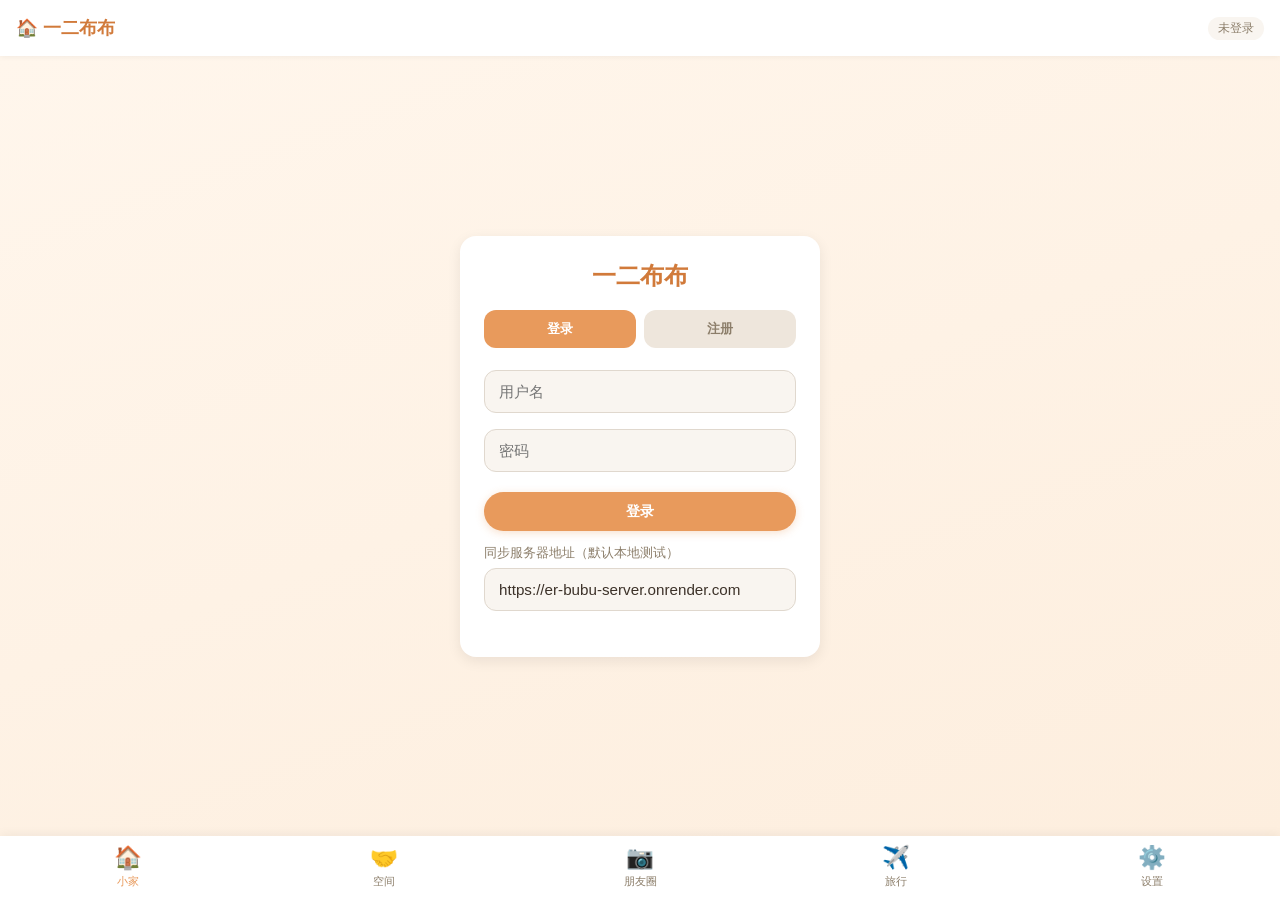
<file: index.html>
<!DOCTYPE html>
<html lang="zh-CN">
<head>
  <meta charset="UTF-8">
  <meta name="viewport" content="width=device-width, initial-scale=1.0, maximum-scale=1.0, user-scalable=no, viewport-fit=cover">
  <meta name="theme-color" content="#f9f5f0">
  <meta http-equiv="Cache-Control" content="no-cache, no-store, must-revalidate">
  <meta http-equiv="Pragma" content="no-cache">
  <meta http-equiv="Expires" content="0">
  <title>一二布布</title>
  <link rel="manifest" href="manifest.webmanifest">
  <link rel="icon" href="icon.svg">
  <link rel="apple-touch-icon" href="icon.svg">
  <style>
    /* ===== 基础重置与变量 ===== */
    * { box-sizing: border-box; margin: 0; padding: 0; -webkit-tap-highlight-color: transparent; }
    :root {
      --bg: #f9f5f0; --panel: #fff; --text: #3d3229; --muted: #8c7e6a;
      --primary: #e89a5c; --primary-dark: #d17a3a; --danger: #e66d6d; --success: #7bc47f;
      --shadow: 0 4px 14px rgba(0,0,0,0.08); --radius: 16px;
      --safe-bottom: env(safe-area-inset-bottom, 0px);
    }
    html, body { width: 100%; height: 100%; font-family: -apple-system, BlinkMacSystemFont, 'Segoe UI', 'PingFang SC', 'Microsoft YaHei', sans-serif; background: var(--bg); color: var(--text); overflow: hidden; touch-action: manipulation; }

    /* ===== 启动页 splash（CSS 3 秒自动隐藏兜底） ===== */
    #splash { position: fixed; inset: 0; z-index: 9999; display: flex; flex-direction: column; align-items: center; justify-content: center; gap: 14px; background: linear-gradient(160deg, #fff6ec, #fdeede 50%, #f1e2cf); animation: splashAutoHide 0.5s ease 1.5s forwards; cursor: pointer; }
    #splash .splash-pets { display: flex; gap: 16px; transform: scale(1.6); }
    #splash .splash-txt { font-size: 1.6rem; font-weight: 700; color: #6b5344; letter-spacing: 2px; }
    #splash .splash-sub { font-size: 0.9rem; color: #9c8573; }
    @keyframes splashAutoHide { to { opacity: 0; visibility: hidden; pointer-events: none; } }

    /* ===== 全局布局 ===== */
    #app { width: 100%; height: 100%; display: flex; flex-direction: column; }
    .app-header { flex: 0 0 auto; height: 56px; display: flex; align-items: center; justify-content: space-between; padding: 0 16px; background: var(--panel); box-shadow: 0 1px 6px rgba(0,0,0,0.05); z-index: 100; }
    .app-header h1 { font-size: 1.1rem; font-weight: 700; color: var(--primary-dark); display: flex; align-items: center; gap: 6px; }
    .user-pill { display: flex; align-items: center; gap: 6px; font-size: 0.72rem; color: var(--muted); background: var(--bg); padding: 4px 10px; border-radius: 20px; }
    .app-main { flex: 1 1 auto; overflow-y: auto; overflow-x: hidden; position: relative; -webkit-overflow-scrolling: touch; }
    .app-nav { flex: 0 0 auto; height: calc(64px + var(--safe-bottom)); padding-bottom: var(--safe-bottom); background: var(--panel); box-shadow: 0 -2px 10px rgba(0,0,0,0.05); display: flex; justify-content: space-around; align-items: center; z-index: 100; }
    .app-nav button { flex: 1; height: 100%; border: none; background: transparent; display: flex; flex-direction: column; align-items: center; justify-content: center; gap: 4px; font-size: 0.7rem; color: var(--muted); cursor: pointer; }
    .app-nav button.active { color: var(--primary); }
    .app-nav button .icon { font-size: 1.4rem; line-height: 1; }

    /* ===== 通用组件 ===== */
    .panel { background: var(--panel); border-radius: var(--radius); box-shadow: var(--shadow); margin: 12px; padding: 14px; }
    .panel-title { font-size: 1rem; font-weight: 700; margin-bottom: 10px; color: var(--text); display: flex; align-items: center; justify-content: space-between; }
    .btn { display: inline-flex; align-items: center; justify-content: center; gap: 6px; padding: 10px 16px; border: none; border-radius: 24px; background: var(--primary); color: #fff; font-size: 0.9rem; font-weight: 600; cursor: pointer; box-shadow: 0 2px 8px rgba(232,154,92,0.3); }
    .btn:active { transform: scale(0.97); }
    .btn.secondary { background: #e8e1d8; color: var(--text); box-shadow: none; }
    .btn.danger { background: var(--danger); }
    .btn.small { padding: 6px 12px; font-size: 0.8rem; border-radius: 16px; }
    input, textarea, select { width: 100%; padding: 12px 14px; margin: 6px 0 10px; border: 1px solid #e0d8ce; border-radius: 12px; background: var(--bg); color: var(--text); font-size: 0.95rem; }
    input:focus, textarea:focus, select:focus { outline: none; border-color: var(--primary); }
    .hidden { display: none !important; }
    .center { display: flex; align-items: center; justify-content: center; }
    .empty-tip { text-align: center; color: var(--muted); padding: 30px 16px; font-size: 0.9rem; }
    .tag { display: inline-block; padding: 2px 8px; border-radius: 10px; font-size: 0.7rem; background: #eee6dc; color: var(--muted); margin-right: 4px; }
    .row { display: flex; gap: 8px; }
    .row > * { flex: 1; }

    /* ===== 登录页 ===== */
    #auth-screen { width: 100%; min-height: 100%; padding: 40px 24px; background: linear-gradient(160deg, #fff6ec, #fdeede); display: flex; flex-direction: column; align-items: center; justify-content: center; gap: 20px; }
    .auth-card { width: 100%; max-width: 360px; background: var(--panel); border-radius: var(--radius); padding: 24px; box-shadow: var(--shadow); }
    .auth-card h2 { text-align: center; margin-bottom: 18px; color: var(--primary-dark); }
    .auth-tabs { display: flex; gap: 8px; margin-bottom: 16px; }
    .auth-tabs button { flex: 1; padding: 10px; border: none; background: #eee6dc; border-radius: 12px; color: var(--muted); font-weight: 600; cursor: pointer; }
    .auth-tabs button.active { background: var(--primary); color: #fff; }
    .api-input { margin-bottom: 12px; }
    .api-input label { font-size: 0.8rem; color: var(--muted); }

    /* ===== 小家模块 ===== */
    #home-view { width: 100%; min-height: 100%; padding-bottom: 12px; }
    .couple-banner { margin: 10px 12px 0; padding: 8px 14px; background: linear-gradient(90deg,#ffe3ec,#fff3e0); border-radius: 14px; font-size: 0.85rem; color: #a85a72; text-align: center; font-weight: 600; box-shadow: var(--shadow); }
    .room { position: relative; width: 100%; aspect-ratio: 1 / 1.15; max-height: 520px; overflow: hidden; border-radius: 0 0 var(--radius) var(--radius); box-shadow: var(--shadow); transition: background 0.4s; margin-top: 8px; }
    .room[data-theme="ghibli"] { --wall-top: #b8d4e8; --wall-bottom: #eef4d3; --floor: #d4a373; --floor-dark: #b0865a; --window: #87ceeb; --curtain: #6b8cae; --bed: #6b8cae; --bed-cover: #e8b4b4; --desk: #a67c52; --chair: #7a9cc6; --rug: #f4e4bc; }
    .room[data-theme="pastoral"] { --wall-top: #d8e8d2; --wall-bottom: #f2e8cf; --floor: #c9b18a; --floor-dark: #a38b65; --window: #a8d5a2; --curtain: #e6c9a8; --bed: #8fb88f; --bed-cover: #f2d0a9; --desk: #9e8b6e; --chair: #b5cda3; --rug: #eaddcf; }
    .room-bg { position: absolute; inset: 0; background: linear-gradient(180deg, var(--wall-top) 0%, var(--wall-bottom) 65%, var(--floor) 65%, var(--floor-dark) 100%); }
    .room-window { position: absolute; top: 10%; left: 50%; transform: translateX(-50%); width: 42%; height: 30%; border: 6px solid #fff; border-radius: 50% 50% 0 0; background: linear-gradient(180deg, var(--window), #fff8); box-shadow: inset 0 0 20px rgba(0,0,0,0.05); }
    .room-curtain { position: absolute; top: 8%; width: 14%; height: 34%; background: var(--curtain); border-radius: 0 0 20px 20px; box-shadow: 2px 2px 8px rgba(0,0,0,0.08); }
    .room-curtain.left { left: 6%; }
    .room-curtain.right { right: 6%; }
    .room-rug { position: absolute; bottom: 4%; left: 50%; transform: translateX(-50%); width: 70%; height: 22%; background: var(--rug); border-radius: 50%; opacity: 0.8; }
    .room-bed { position: absolute; bottom: 14%; right: 6%; width: 34%; height: 22%; }
    .room-bed-head { position: absolute; bottom: 0; right: 0; width: 100%; height: 70%; background: var(--bed); border-radius: 12px 12px 0 0; }
    .room-bed-cover { position: absolute; bottom: 0; right: 0; width: 92%; height: 55%; background: var(--bed-cover); border-radius: 10px 10px 0 0; }
    .room-desk { position: absolute; bottom: 14%; left: 8%; width: 36%; height: 18%; }
    .room-desk-top { position: absolute; top: 0; left: 0; width: 100%; height: 30%; background: var(--desk); border-radius: 6px; }
    .room-desk-leg { position: absolute; top: 30%; width: 8%; height: 70%; background: var(--desk); border-radius: 0 0 4px 4px; }
    .room-desk-leg.l1 { left: 8%; }
    .room-desk-leg.l2 { right: 8%; }
    .room-chair { position: absolute; bottom: 14%; left: 34%; width: 14%; height: 14%; background: var(--chair); border-radius: 8px 8px 0 0; }
    .room-bookshelf { position: absolute; top: 36%; left: 6%; width: 16%; height: 32%; background: #9e8b6e; border-radius: 4px; }
    .room-bookshelf::after { content: ''; position: absolute; top: 30%; left: 10%; width: 80%; height: 6%; background: #7d6a52; box-shadow: 0 20px 0 #7d6a52; border-radius: 2px; }
    .room-plant { position: absolute; bottom: 36%; left: 10%; width: 10%; height: 14%; background: #7da668; border-radius: 50% 50% 40% 40%; }
    .room-plant-pot { position: absolute; bottom: 32%; left: 9%; width: 12%; height: 6%; background: #b0865a; border-radius: 0 0 6px 6px; }
    .room-aircon { position: absolute; top: 4%; right: 6%; width: 22%; height: 6%; background: #fff; border-radius: 4px; box-shadow: 0 2px 6px rgba(0,0,0,0.08); }
    /* 墙面小白板 */
    .room-whiteboard { position: absolute; top: 30%; left: 30%; width: 26%; height: 16%; background: #fffef5; border: 4px solid #d9d2c2; border-radius: 4px; box-shadow: 2px 2px 6px rgba(0,0,0,0.12); cursor: pointer; padding: 4px 6px; overflow: hidden; }
    .room-whiteboard .wb-title { font-size: 0.5rem; color: #b0a890; }
    .room-whiteboard .wb-text { font-size: 0.55rem; color: #5a5346; line-height: 1.2; word-break: break-all; }

    /* 小熊 */
    .pet { position: absolute; width: 22%; height: 24%; cursor: pointer; transition: transform 0.2s; }
    .pet:active { transform: scale(0.95); }
    .pet svg { width: 100%; height: 100%; overflow: visible; }
    .pet-yier { fill: #fbfaf6; }
    .pet-bubu { fill: #c79366; }
    .pet-face { fill: #3d3229; }
    .pet-blush { fill: #ffb7b2; opacity: 0; transition: opacity 0.3s; }
    .pet.blush .pet-blush { opacity: 0.7; }
    .pet.me .pet-name { background: #ffe3ec; color: #a85a72; font-weight: 700; }
    .pet-name { position: absolute; bottom: -18px; left: 50%; transform: translateX(-50%); font-size: 0.7rem; color: #6b5344; background: rgba(255,255,255,0.7); padding: 2px 8px; border-radius: 10px; white-space: nowrap; }
    .pet-state { position: absolute; top: -22px; left: 50%; transform: translateX(-50%); font-size: 1.4rem; animation: floatState 1.5s ease-in-out infinite; }
    @keyframes floatState { 0%,100%{ transform: translateX(-50%) translateY(0); opacity:1; } 50%{ transform: translateX(-50%) translateY(-6px); opacity:0.7; } }
    @keyframes breathe { 0%,100%{ transform: scale(1); } 50%{ transform: scale(1.03); } }
    @keyframes sway { 0%,100%{ transform: rotate(-2deg); } 50%{ transform: rotate(2deg); } }
    .pet.yier svg { animation: breathe 3s ease-in-out infinite; transform-origin: bottom center; }
    .pet.bubu svg { animation: sway 4s ease-in-out infinite; transform-origin: bottom center; }

    /* 状态条 */
    .pet-bars { display: flex; gap: 8px; padding: 10px 16px; }
    .bar-item { flex: 1; text-align: center; }
    .bar-label { font-size: 0.65rem; color: var(--muted); margin-bottom: 3px; }
    .bar-track { width: 100%; height: 8px; background: #e8e1d8; border-radius: 4px; overflow: hidden; }
    .bar-fill { height: 100%; border-radius: 4px; transition: width 0.4s; }
    .bar-fill.hunger { background: #e89a5c; }
    .bar-fill.mood { background: #7bc47f; }
    .bar-fill.energy { background: #6b8cae; }
    .bar-fill.intimacy { background: #e8b4b4; }

    /* 互动按钮 */
    .interact-bar { display: grid; grid-template-columns: repeat(4, 1fr); gap: 10px; padding: 0 16px 12px; }
    .interact-btn { display: flex; flex-direction: column; align-items: center; gap: 4px; padding: 10px 4px; border: none; border-radius: 14px; background: #fff; box-shadow: 0 2px 8px rgba(0,0,0,0.06); color: var(--text); font-size: 0.72rem; cursor: pointer; }
    .interact-btn .emoji { font-size: 1.4rem; }
    .interact-btn:active { background: #fff3e6; }

    /* ===== 冰箱弹窗 ===== */
    .fridge-modal { position: fixed; inset: 0; z-index: 300; background: rgba(0,0,0,0.4); display: flex; align-items: flex-end; opacity: 0; pointer-events: none; transition: opacity 0.3s; }
    .fridge-modal.open { opacity: 1; pointer-events: auto; }
    .fridge-panel { width: 100%; max-height: 82%; background: var(--panel); border-radius: var(--radius) var(--radius) 0 0; padding: 16px; transform: translateY(100%); transition: transform 0.3s; overflow-y: auto; }
    .fridge-modal.open .fridge-panel { transform: translateY(0); }
    .fridge-header { display: flex; justify-content: space-between; align-items: center; margin-bottom: 12px; }
    .fridge-tabs { display: flex; gap: 8px; margin-bottom: 12px; }
    .fridge-tabs button { flex: 1; padding: 8px; border: none; background: #eee6dc; border-radius: 12px; color: var(--muted); font-weight: 600; cursor: pointer; }
    .fridge-tabs button.active { background: var(--primary); color: #fff; }
    .fridge-zones { display: grid; grid-template-columns: 1fr 1fr; gap: 10px; }
    .fridge-zone { background: #f3f7fb; border-radius: 12px; padding: 10px; }
    .fridge-zone.freeze { background: #eef6fb; }
    .fridge-zone h4 { font-size: 0.85rem; margin-bottom: 8px; color: #4a6fa5; }
    .fridge-cat { margin-bottom: 8px; }
    .fridge-cat-title { font-size: 0.75rem; color: var(--muted); margin-bottom: 4px; display: flex; justify-content: space-between; }
    .fridge-item { display: flex; justify-content: space-between; align-items: center; font-size: 0.8rem; padding: 6px 0; border-bottom: 1px dashed #dbe4ec; }
    .fridge-item.expire-soon { background: #fff7e0; }
    .fridge-item.expired { background: #ffe5e5; }
    .fridge-item .qty { color: var(--muted); }
    .fridge-item .exp { font-size: 0.65rem; color: #c0392b; }
    .dish-card { background: #fff; border: 1px solid #f0ebe5; border-radius: 12px; padding: 10px; margin-bottom: 10px; }
    .dish-card h4 { font-size: 0.9rem; margin-bottom: 4px; }
    .dish-meta { font-size: 0.72rem; color: var(--muted); margin-bottom: 4px; }
    .dish-ing { font-size: 0.75rem; }
    .dish-ing .miss { color: #c0392b; }
    .dish-steps { font-size: 0.72rem; color: var(--text); margin-top: 4px; line-height: 1.5; }

    /* ===== 朋友圈 ===== */
    .feed-compose { margin: 12px; }
    .feed-card { background: var(--panel); border-radius: var(--radius); padding: 14px; box-shadow: var(--shadow); margin: 12px; }
    .feed-head { display: flex; align-items: center; gap: 10px; margin-bottom: 8px; }
    .feed-avatar { width: 38px; height: 38px; border-radius: 50%; display: flex; align-items: center; justify-content: center; font-size: 1.3rem; background: #ffe3ec; }
    .feed-author { font-weight: 700; font-size: 0.9rem; }
    .feed-time { font-size: 0.7rem; color: var(--muted); }
    .feed-text { font-size: 0.9rem; line-height: 1.6; margin: 4px 0; white-space: pre-wrap; }
    .feed-imgs { display: grid; grid-template-columns: repeat(3, 1fr); gap: 4px; margin-top: 8px; }
    .feed-imgs img { width: 100%; aspect-ratio: 1; object-fit: cover; border-radius: 8px; }
    .feed-voice { margin-top: 8px; }
    .feed-voice audio { width: 100%; }

    /* ===== 模块面板 ===== */
    .module-list { display: flex; flex-direction: column; gap: 12px; }
    .module-card { background: var(--panel); border-radius: var(--radius); padding: 14px; box-shadow: var(--shadow); }
    .module-card h3 { font-size: 1rem; margin-bottom: 8px; display: flex; align-items: center; gap: 6px; }
    .todo-item, .habit-day, .plan-item, .q-item { display: flex; align-items: center; gap: 8px; padding: 8px 0; border-bottom: 1px solid #f0ebe5; }
    .todo-item input[type=checkbox] { width: 18px; height: 18px; }
    .todo-item.done span { text-decoration: line-through; color: var(--muted); }
    .habit-grid { display: grid; grid-template-columns: repeat(7, 1fr); gap: 6px; text-align: center; }
    .habit-grid .day { aspect-ratio: 1; border-radius: 8px; background: #f0ebe5; display: flex; align-items: center; justify-content: center; font-size: 0.7rem; color: var(--muted); }
    .habit-grid .day.done { background: var(--success); color: #fff; }

    /* ===== 旅行模块 ===== */
    .travel-card { background: linear-gradient(135deg, #fff8f0, #fff); border-radius: var(--radius); padding: 14px; box-shadow: var(--shadow); margin-bottom: 12px; }
    .travel-header { display: flex; justify-content: space-between; align-items: center; margin-bottom: 10px; }
    .travel-route { font-size: 1.1rem; font-weight: 700; color: var(--primary-dark); }
    .travel-budget { font-size: 0.85rem; color: var(--muted); }
    .journal-day { background: #fffbf6; border-radius: 12px; padding: 12px; margin-top: 10px; border-left: 4px solid var(--primary); }
    .journal-day h4 { font-size: 0.85rem; margin-bottom: 6px; color: var(--primary-dark); }
    .journal-day p { font-size: 0.82rem; line-height: 1.6; color: var(--text); }

    /* ===== 设置页 ===== */
    .setting-row { display: flex; justify-content: space-between; align-items: center; padding: 12px 0; border-bottom: 1px solid #f0ebe5; }
    .setting-row:last-child { border: none; }
    .sync-status { font-size: 0.75rem; padding: 4px 10px; border-radius: 12px; background: #eef6eb; color: #4a7c38; }
    .sync-status.offline { background: #f6eeee; color: var(--danger); }

    /* ===== 弹窗/遮罩 ===== */
    .modal { position: fixed; inset: 0; z-index: 500; background: rgba(0,0,0,0.45); display: none; align-items: center; justify-content: center; padding: 20px; }
    .modal.open { display: flex; }
    .modal-box { background: var(--panel); border-radius: var(--radius); padding: 20px; width: 100%; max-width: 380px; max-height: 86vh; overflow-y: auto; box-shadow: var(--shadow); }
    .modal-title { font-size: 1.05rem; font-weight: 700; margin-bottom: 14px; }
    .activity-grid { display: grid; grid-template-columns: repeat(4, 1fr); gap: 8px; margin: 10px 0; }
    .activity-opt { padding: 10px 4px; border: 1px solid #e0d8ce; border-radius: 12px; text-align: center; font-size: 0.78rem; cursor: pointer; background: var(--bg); }
    .activity-opt.active { border-color: var(--primary); background: #fff3e6; color: var(--primary-dark); font-weight: 700; }
    .activity-opt .emoji { font-size: 1.3rem; display: block; margin-bottom: 2px; }
    .common-acts { display: grid; grid-template-columns: repeat(3, 1fr); gap: 8px; margin-top: 8px; }
    .recording { color: var(--danger); font-weight: 700; }

    /*  Toast  */
    #toast { position: fixed; bottom: 90px; left: 50%; transform: translateX(-50%) translateY(20px); opacity: 0; pointer-events: none; background: rgba(61,50,41,0.9); color: #fff; padding: 10px 18px; border-radius: 24px; font-size: 0.85rem; z-index: 1000; transition: all 0.3s; }
    #toast.show { opacity: 1; transform: translateX(-50%) translateY(0); }

    /* 启动期错误可视化面板（默认隐藏，出错才显示，避免白屏） */
    .boot-error { display: none; position: fixed; inset: 0; z-index: 99999; overflow: auto;
      background: #2b1414; color: #ffd9d9; font-family: ui-monospace, "SFMono-Regular", Menlo, monospace;
      padding: 20px; box-sizing: border-box; }
    .boot-error .be-head { font-size: 1.05rem; font-weight: 700; color: #ff8a8a; margin-bottom: 10px; }
    .boot-error .be-msg { font-size: 0.95rem; font-weight: 600; margin-bottom: 10px; word-break: break-all; }
    .boot-error .be-stack { font-size: 0.78rem; line-height: 1.5; white-space: pre-wrap; color: #ffb3b3;
      background: rgba(0,0,0,0.25); padding: 10px; border-radius: 8px; }

    .boot-error .be-close { margin-top: 14px; background: #ff8a8a; color: #2b1414; border: 0; border-radius: 8px;
      padding: 8px 16px; font-size: 0.9rem; font-weight: 700; cursor: pointer; }
  </style>
</head>
<body>

<!-- 启动页 -->
<div id="splash" onclick="removeSplash(); setTimeout(ensureVisible,50);">
  <div class="splash-pets">
    <svg width="60" height="70" viewBox="0 0 60 70"><ellipse cx="30" cy="55" rx="22" ry="14" fill="#c79366"/><circle cx="30" cy="32" r="20" fill="#c79366"/><circle cx="18" cy="16" r="8" fill="#c79366"/><circle cx="42" cy="16" r="8" fill="#c79366"/><circle cx="24" cy="30" r="2.5" fill="#3d3229"/><circle cx="36" cy="30" r="2.5" fill="#3d3229"/><ellipse cx="30" cy="37" rx="4" ry="3" fill="#3d3229"/><circle cx="18" cy="36" r="3" fill="#ffb7b2" opacity="0.6"/><circle cx="42" cy="36" r="3" fill="#ffb7b2" opacity="0.6"/></svg>
    <svg width="54" height="66" viewBox="0 0 54 66"><ellipse cx="27" cy="53" rx="20" ry="13" fill="#fbfaf6"/><circle cx="27" cy="30" r="18" fill="#fbfaf6"/><circle cx="16" cy="14" r="7" fill="#fbfaf6"/><circle cx="38" cy="14" r="7" fill="#fbfaf6"/><circle cx="22" cy="28" r="2.2" fill="#3d3229"/><circle cx="32" cy="28" r="2.2" fill="#3d3229"/><ellipse cx="27" cy="34" rx="3.5" ry="2.5" fill="#3d3229"/><circle cx="16" cy="34" r="2.8" fill="#ffb7b2" opacity="0.7"/><circle cx="38" cy="34" r="2.8" fill="#ffb7b2" opacity="0.7"/></svg>
  </div>
  <div class="splash-txt">一二布布</div>
  <div class="splash-sub">正在布置小屋…</div>
</div>

<!-- 应用 -->
<div id="app" class="hidden">
  <header class="app-header">
    <h1>🏠 一二布布</h1>
    <div class="user-pill" id="user-pill">未登录</div>
  </header>

  <main class="app-main" id="main">
    <!-- 登录/注册 -->
    <section id="auth-screen">
      <div class="auth-card">
        <h2>一二布布</h2>
        <div class="auth-tabs">
          <button class="active" onclick="Auth.show('login')">登录</button>
          <button onclick="Auth.show('register')">注册</button>
        </div>
        <div id="auth-form"></div>
        <div class="api-input" style="margin-top:12px;">
          <label>同步服务器地址（默认本地测试）</label>
          <input id="api-input" type="text" value="https://er-bubu-server.onrender.com">
        </div>
      </div>
    </section>

    <!-- 小家视图 -->
    <section id="home-view" class="hidden">
      <div class="couple-banner">一二 ❤️ 布布 · 夫妻小家</div>
      <div class="room" data-theme="ghibli" id="room">
        <div class="room-bg"></div>
        <div class="room-window"></div>
        <div class="room-curtain left"></div>
        <div class="room-curtain right"></div>
        <div class="room-rug"></div>
        <div class="room-bookshelf"></div>
        <div class="room-plant"></div>
        <div class="room-plant-pot"></div>
        <div class="room-aircon"></div>
        <div class="room-desk"><div class="room-desk-top"></div><div class="room-desk-leg l1"></div><div class="room-desk-leg l2"></div></div>
        <div class="room-chair"></div>
        <div class="room-bed"><div class="room-bed-head"></div><div class="room-bed-cover"></div></div>
        <!-- 墙面小白板 -->
        <div class="room-whiteboard" id="room-whiteboard" onclick="Whiteboard.open()">
          <div class="wb-title">📋 小白板</div>
          <div class="wb-text" id="wb-text"></div>
        </div>
        <!-- 一二 -->
        <div class="pet yier" id="pet-yier" style="left:16%; bottom:18%;" onclick="Home.tapBear('yiEr')">
          <svg viewBox="0 0 60 70"><ellipse cx="30" cy="55" rx="22" ry="14" class="pet-yier"/><circle cx="30" cy="32" r="20" class="pet-yier"/><circle cx="18" cy="16" r="8" class="pet-yier"/><circle cx="42" cy="16" r="8" class="pet-yier"/><circle cx="24" cy="30" r="2.5" class="pet-face"/><circle cx="36" cy="30" r="2.5" class="pet-face"/><ellipse cx="30" cy="37" rx="4" ry="3" class="pet-face"/><circle cx="18" cy="36" r="3" class="pet-blush"/><circle cx="42" cy="36" r="3" class="pet-blush"/></svg>
          <div class="pet-name">一二</div>
        </div>
        <!-- 布布 -->
        <div class="pet bubu" id="pet-bubu" style="right:18%; bottom:16%;" onclick="Home.tapBear('bubu')">
          <svg viewBox="0 0 60 70"><ellipse cx="30" cy="55" rx="23" ry="15" class="pet-bubu"/><circle cx="30" cy="32" r="21" class="pet-bubu"/><circle cx="18" cy="16" r="8" class="pet-bubu"/><circle cx="42" cy="16" r="8" class="pet-bubu"/><circle cx="24" cy="30" r="2.5" class="pet-face"/><circle cx="36" cy="30" r="2.5" class="pet-face"/><ellipse cx="30" cy="37" rx="4" ry="3" class="pet-face"/><circle cx="18" cy="36" r="3" class="pet-blush"/><circle cx="42" cy="36" r="3" class="pet-blush"/></svg>
          <div class="pet-name">布布</div>
        </div>
      </div>

      <div class="pet-bars">
        <div class="bar-item"><div class="bar-label">饱腹</div><div class="bar-track"><div class="bar-fill hunger" id="bar-hunger-yier" style="width:80%"></div></div></div>
        <div class="bar-item"><div class="bar-label">心情</div><div class="bar-track"><div class="bar-fill mood" id="bar-mood-yier" style="width:80%"></div></div></div>
        <div class="bar-item"><div class="bar-label">精力</div><div class="bar-track"><div class="bar-fill energy" id="bar-energy-yier" style="width:80%"></div></div></div>
        <div class="bar-item"><div class="bar-label">亲密</div><div class="bar-track"><div class="bar-fill intimacy" id="bar-intimacy-yier" style="width:50%"></div></div></div>
      </div>

      <div class="interact-bar">
        <button class="interact-btn" onclick="Home.openFridge()"><span class="emoji">🧊</span><span>冰箱库存</span></button>
        <button class="interact-btn" onclick="Home.feedMy()"><span class="emoji">🍖</span><span>喂食</span></button>
        <button class="interact-btn" onclick="Role.openActivity()"><span class="emoji">🎭</span><span>状态/活动</span></button>
        <button class="interact-btn" onclick="Home.toggleTheme()"><span class="emoji">🎨</span><span>切换主题</span></button>
      </div>
      <div class="interact-bar" style="padding-top:0;">
        <button class="interact-btn" onclick="Role.common('sleep')"><span class="emoji">🛏️</span><span>一起睡觉</span></button>
        <button class="interact-btn" onclick="Role.common('study')"><span class="emoji">📚</span><span>书桌学习</span></button>
        <button class="interact-btn" onclick="App.go('feed')"><span class="emoji">📷</span><span>朋友圈</span></button>
        <button class="interact-btn" onclick="Home.openTravel()"><span class="emoji">✈️</span><span>随机旅行</span></button>
      </div>
    </section>

    <!-- 公共空间/协作视图 -->
    <section id="shared-view" class="hidden">
      <div class="panel">
        <div class="panel-title">我的圈子 <span id="group-code" class="tag">未加入</span></div>
        <p style="font-size:0.82rem;color:var(--muted);margin-bottom:10px;">公共空间的数据（冰箱、待办、学习榜、旅行）会在此共享。</p>
        <div id="group-actions"></div>
      </div>
      <div class="module-list" id="shared-list"></div>
    </section>

    <!-- 朋友圈视图 -->
    <section id="feed-view" class="hidden">
      <div class="feed-compose">
        <button class="btn" style="width:100%;" onclick="Feed.compose()">＋ 发布动态</button>
      </div>
      <div id="feed-list"></div>
    </section>

    <!-- 学习视图 -->
    <section id="study-view" class="hidden"></section>

    <!-- 旅行视图 -->
    <section id="travel-view" class="hidden"></section>

    <!-- 设置视图 -->
    <section id="settings-view" class="hidden">
      <div class="panel">
        <div class="panel-title">角色与账号</div>
        <div class="setting-row"><span>我是谁</span>
          <select id="setting-role" style="width:50%;margin:0;padding:8px 10px;font-size:0.8rem;" onchange="Role.setMyRole(this.value)">
            <option value="yiEr">一二（白熊）</option>
            <option value="buBu">布布（棕熊）</option>
          </select>
        </div>
        <p style="font-size:0.75rem;color:var(--muted);">另一只小熊就是你的伴侣，你们是夫妻 ❤️。选好后会高亮显示你自己的小熊。</p>
        <div class="setting-row"><span>当前账号</span><span id="setting-user">未登录</span></div>
        <div class="setting-row"><span>同步状态</span><span class="sync-status offline" id="sync-status">离线</span></div>
        <div class="setting-row"><span>服务器地址</span><input id="setting-api" type="text" style="width:55%;margin:0;padding:6px 10px;font-size:0.75rem;"></div>
        <button class="btn secondary" style="width:100%;margin-top:10px;" onclick="Sync.now()">立即同步</button>
      </div>
      <div class="panel">
        <div class="panel-title">数据安全</div>
        <button class="btn secondary small" onclick="Storage.export()">导出数据</button>
        <button class="btn secondary small" onclick="App.importData()">导入数据</button>
        <button class="btn danger small" style="margin-top:10px;" onclick="Auth.logout()">退出登录</button>
        <button class="btn danger small" style="margin-top:10px;width:100%;" onclick="clearCacheAndReset()">清除缓存并重置</button>
        <p style="font-size:0.72rem;color:var(--muted);margin-top:8px;">若页面异常/白屏，可点此强制清除 Service Worker 缓存与本地数据并重载。</p>
      </div>
    </section>
  </main>

  <nav class="app-nav">
    <button class="active" onclick="App.go('home')" data-page="home"><span class="icon">🏠</span><span>小家</span></button>
    <button onclick="App.go('shared')" data-page="shared"><span class="icon">🤝</span><span>空间</span></button>
    <button onclick="App.go('feed')" data-page="feed"><span class="icon">📷</span><span>朋友圈</span></button>
    <button onclick="App.go('travel')" data-page="travel"><span class="icon">✈️</span><span>旅行</span></button>
    <button onclick="App.go('settings')" data-page="settings"><span class="icon">⚙️</span><span>设置</span></button>
  </nav>
</div>

<!-- 冰箱弹窗 -->
<div class="fridge-modal" id="fridge-modal" onclick="Home.closeFridge(event)">
  <div class="fridge-panel" onclick="event.stopPropagation()">
    <div class="fridge-header">
      <h3>🧊 冰箱库存</h3>
      <button class="btn small secondary" onclick="Fridge.close()">收起</button>
    </div>
    <div class="fridge-tabs">
      <button class="active" onclick="Fridge.switchTab('stock')">库存</button>
      <button onclick="Fridge.switchTab('menu')">今日菜单</button>
    </div>
    <div id="fridge-content"></div>
  </div>
</div>

<!-- 通用弹窗 -->
<div class="modal" id="modal">
  <div class="modal-box" onclick="event.stopPropagation()">
    <div class="modal-title" id="modal-title">标题</div>
    <div id="modal-body"></div>
    <div style="display:flex;gap:8px;justify-content:flex-end;margin-top:16px;">
      <button class="btn secondary small" onclick="App.closeModal()">取消</button>
      <button class="btn small" id="modal-ok" onclick="App.closeModal()">确定</button>
    </div>
  </div>
</div>

<div id="toast"></div>
<div id="boot-error" class="boot-error"></div>

<script>
/* ===== 调试日志占位（已关闭，保留函数名避免调用处报错） ===== */
function bootLog(s){ /* 已关闭 */ }

/* ===== 安全存储封装（防止受限存储模式抛错导致整段脚本中断→白屏） ===== */
function _safe(fn, fallback){
  try { return fn(); } catch(e){ return fallback; }
}
function lsGet(k, d){
  return _safe(function(){ const v = localStorage.getItem(k); return v===null||v===undefined ? d : v; }, d);
}
function lsSet(k, v){
  return _safe(function(){ localStorage.setItem(k, v); return true; }, false);
}
function lsRemove(k){
  return _safe(function(){ localStorage.removeItem(k); return true; }, false);
}
function lsClear(){
  return _safe(function(){ localStorage.clear(); return true; }, false);
}

/* ===== 全局错误可视化（把白屏变成可读错误） ===== */
function showBootError(msg, stack){
  try {
    var box = document.getElementById('boot-error');
    if(!box){
      box = document.createElement('div');
      box.id = 'boot-error';
      (document.body||document.documentElement).appendChild(box);
    }
    box.className = 'boot-error';
    box.style.display = 'block';
    box.innerHTML = '<div class="be-head">⚠️ 页面出错（请截图发给开发者）</div>'
      + '<div class="be-msg"></div><div class="be-stack"></div>'
      + '<button class="be-close" onclick="this.parentNode.style.display=\'none\'">关闭</button>';
    box.querySelector('.be-msg').textContent = String(msg||'未知错误');
    box.querySelector('.be-stack').textContent = stack ? String(stack) : '';
  } catch(e){ /* 最后兜底：什么都别做，避免二次崩溃 */ }
}
window.addEventListener('error', function(e){
  showBootError(e && e.message ? e.message : '脚本错误', e && e.error ? e.error.stack : '');
});
window.addEventListener('unhandledrejection', function(e){
  var r = e && e.reason; showBootError('异步错误', r && r.stack ? r.stack : (r ? String(r) : ''));
});

/* ===== 启动页兜底：1.5 秒内任何情况下都要消失，且支持点击跳过 ===== */
function removeSplash(){
  try {
    var sp = document.getElementById('splash');
    if(!sp) return;
    sp.style.transition = 'opacity .4s, visibility .4s';
    sp.style.opacity = '0';
    sp.style.visibility = 'hidden';
    sp.style.pointerEvents = 'none';
    setTimeout(function(){ try{ sp.remove(); }catch(_){} }, 500);
  } catch(e){}
}
function ensureVisible(){
  // splash 消失后，如果 auth/app 都不可见，强制显示登录页，避免空白菜色背景
  try {
    var auth = document.getElementById('auth-screen');
    var app = document.getElementById('app');
    if(auth && app && auth.classList.contains('hidden') && app.classList.contains('hidden')){
      auth.classList.remove('hidden');
      app.classList.remove('hidden'); // auth-screen 在 #app 内部，父容器必须显示
      try { Auth.show('login'); } catch(_){}
    }
  } catch(e){}
}
// 顶部独立定时器：不依赖 boot() 成功，到点就移除 splash 并确保有可见界面
setTimeout(function(){ removeSplash(); setTimeout(ensureVisible, 100); }, 1500);
window.addEventListener('load', function(){ setTimeout(function(){ removeSplash(); setTimeout(ensureVisible, 100); }, 800); });

/* ===== 配置 ===== */
window.CONFIG = {
  APP_NAME: '一二布布', VERSION: '2.0.0',
  API_BASE: lsGet('er-bubu-api', 'https://er-bubu-server.onrender.com'),
  DEFAULT_ORIGIN: '广州'
};

/* ===== 状态枚举 ===== */
const ACTIVITIES = {
  idle:{icon:'💭',label:'发呆'}, work:{icon:'💼',label:'工作'}, study:{icon:'📚',label:'学习'},
  exercise:{icon:'🏃',label:'运动'}, music:{icon:'🎧',label:'听歌'}, sleep:{icon:'💤',label:'睡觉'},
  drama:{icon:'📺',label:'看剧'}, eat:{icon:'🍽️',label:'吃饭'}, travel:{icon:'✈️',label:'旅行'},
  movie:{icon:'🎬',label:'看电影'}, shop:{icon:'🛒',label:'逛超市'}, hike:{icon:'⛰️',label:'爬山'}
};
const COMMON_ACTS = {
  exercise:{icon:'🏃',label:'一起运动',verb:'去运动了'}, hike:{icon:'⛰️',label:'爬山',verb:'去爬山了'},
  travel:{icon:'✈️',label:'旅行',verb:'去旅行了'}, movie:{icon:'🎬',label:'看电影',verb:'去看电影了'},
  shop:{icon:'🛒',label:'逛超市',verb:'去逛超市了'}, sleep:{icon:'🛏️',label:'睡觉',verb:'一起睡着了'},
  study:{icon:'📚',label:'学习',verb:'一起学习啦'}
};
const FRIDGE_CATS = ['水果','青菜','肉类','海鲜','蛋奶','主食'];
const CAT_ICON = {水果:'🍎',青菜:'🥬',肉类:'🥩',海鲜:'🦐',蛋奶:'🥚',主食:'🍚'};

/* ===== 本地存储（个人数据） ===== */
const Storage = {
  KEY: 'er-bubu-data-v2', AUTH_KEY: 'er-bubu-auth',
  get() {
    try { const raw = lsGet(this.KEY); if(!raw) return defaultData(); return this.migrate(JSON.parse(raw)); }
    catch(e){ console.error(e); return defaultData(); }
  },
  set(data){ data.updatedAt = Date.now(); lsSet(this.KEY, JSON.stringify(data)); },
  getAuth(){ try{ const r = lsGet(this.AUTH_KEY); return r ? JSON.parse(r) : null; }catch(e){ return null; } },
  setAuth(a){ lsSet(this.AUTH_KEY, JSON.stringify(a)); },
  clearAuth(){ lsRemove(this.AUTH_KEY); const d=this.get(); d.profile=null; this.set(d); },
  migrate(data){
    const def=defaultData();
    for(const k of Object.keys(def)) if(data[k]===undefined) data[k]=JSON.parse(JSON.stringify(def[k]));
    return data;
  },
  export(){ const data=this.get(); const blob=new Blob([JSON.stringify(data,null,2)],{type:'application/json'}); const a=document.createElement('a'); a.href=URL.createObjectURL(blob); a.download='er-bubu-backup.json'; a.click(); }
};

/* 共享数据（圈子空间） */
function defaultShared(){
  return {
    pets:{
      yiEr:{name:'一二',color:'white',hunger:80,mood:80,energy:80,intimacy:50,growth:0,outfit:'default',activity:'idle',activitySince:0},
      buBu:{name:'布布',color:'brown',hunger:80,mood:80,energy:80,intimacy:50,growth:0,outfit:'default',activity:'idle',activitySince:0}
    },
    fridge:{cold:{}, freeze:{}},
    todos:[],
    habits:{records:{}, streaks:{}},
    exam:{examName:'',examDate:'',plans:[],wrongQuestions:[],pomodoro:{today:0,total:0}},
    whiteboard:{text:'欢迎来到一二布布的小家～ 在墙上写点什么吧', editor:'系统'},
    feed:[],
    menu:[],
    dishLibrary:[]
  };
}
function getShared(){
  const d=Storage.get();
  if(!d.sharedData || typeof d.sharedData!=='object'){ d.sharedData=defaultShared(); Storage.set(d); }
  // 补全缺字段
  const def=defaultShared();
  for(const k of Object.keys(def)) if(d.sharedData[k]===undefined) d.sharedData[k]=JSON.parse(JSON.stringify(def[k]));
  return d.sharedData;
}
function setShared(obj){ const d=Storage.get(); d.sharedData=obj; Storage.set(d); }

function defaultData(){
  return { version:2, updatedAt:Date.now(), profile:null, home:{theme:'ghibli'}, travels:[], sharedData:null };
}

/* ===== 网络/同步 ===== */
const Sync = {
  async req(path, opts={}){
    const auth=Storage.getAuth();
    const headers={};
    if(auth&&auth.token) headers['Authorization']='Bearer '+auth.token;
    if(opts.body!=null) headers['Content-Type']='application/json';
    const ctrl=new AbortController();
    const timer=setTimeout(()=>ctrl.abort(), 45000);
    try{
      const res=await fetch(CONFIG.API_BASE+path, {...opts, headers:{...headers, ...(opts.headers||{})}, signal:ctrl.signal});
      clearTimeout(timer);
      if(!res.ok) throw new Error((await res.json()).error||res.statusText);
      return await res.json();
    }catch(e){
      clearTimeout(timer);
      if(e && e.name==='AbortError') throw new Error('请求超时：后端可能正在启动（首次较慢），请稍候重试');
      if(e && e.message==='Failed to fetch') throw new Error('无法连接后端，请检查网络或稍后重试');
      throw e;
    }
  },
  async now(){
    const auth=Storage.getAuth(); if(!auth) return App.toast('请先登录');
    if(!navigator.onLine) { App.setSync('offline'); return; }
    App.setSync('syncing');
    try{
      await this.req('/api/data',{method:'POST',body:JSON.stringify({data:Storage.get()})});
      const remote=await this.req('/api/data');
      const local=Storage.get();
      if(remote.updatedAt > (local.updatedAt||0)){ Storage.set(this.migrateRemote(remote.data)); App.toast('已同步云端数据'); }
      else { App.toast('已上传到云端'); }
      const shared=await this.req('/api/share/'+auth.groupId);
      local.sharedData=shared.data; Storage.set(local);
      App.render(); App.setSync('online');
    }catch(e){ console.error(e); App.setSync('offline'); App.toast('同步失败：'+e.message); }
  },
  migrateRemote(data){ const d=defaultData(); Object.assign(d,data); if(!d.sharedData) d.sharedData=defaultShared(); return d; },
  async pushShared(){
    const auth=Storage.getAuth(); if(!auth || !navigator.onLine) return;
    try{ await this.req('/api/share/'+auth.groupId,{method:'POST',body:JSON.stringify({data:getShared()})}); }
    catch(e){ console.warn('pushShared fail', e); }
  }
};

/* ===== 认证 ===== */
const Auth = {
  show(mode){
    document.querySelectorAll('.auth-tabs button').forEach(b=>b.classList.toggle('active', b.textContent===(mode==='login'?'登录':'注册')));
    const isLogin=mode==='login';
    document.getElementById('auth-form').innerHTML=`
      <input id="auth-user" placeholder="用户名" value="">
      <input id="auth-pass" type="password" placeholder="密码" value="">
      ${!isLogin?'<input id="auth-code" placeholder="邀请码（可选，没有则创建新圈子）">' : ''}
      <button class="btn" style="width:100%;margin-top:10px;" onclick="Auth.${mode}()">${isLogin?'登录':'注册并创建圈子'}</button>
    `;
  },
  async register(){
    CONFIG.API_BASE=document.getElementById('api-input').value.trim();
    const username=document.getElementById('auth-user').value.trim();
    const password=document.getElementById('auth-pass').value;
    const inviteCode=document.getElementById('auth-code')?.value.trim();
    try{
      const res=await Sync.req('/api/register',{method:'POST',body:JSON.stringify({username,password,inviteCode})});
      this.save(res); if(!Storage.get().sharedData) setShared(defaultShared());
      App.toast('注册成功'); App.boot();
    }catch(e){ App.toast(e.message); }
  },
  async login(){
    CONFIG.API_BASE=document.getElementById('api-input').value.trim();
    const username=document.getElementById('auth-user').value.trim();
    const password=document.getElementById('auth-pass').value;
    try{
      const res=await Sync.req('/api/login',{method:'POST',body:JSON.stringify({username,password})});
      this.save(res); if(!Storage.get().sharedData) setShared(defaultShared());
      App.toast('登录成功'); App.boot();
    }catch(e){ App.toast(e.message); }
  },
  save(res){
    const auth={token:res.token, username:res.username, groupId:res.groupId, role:res.role, inviteCode:res.inviteCode};
    Storage.setAuth(auth);
    const data=Storage.get(); data.profile=auth; if(res.sharedData) data.sharedData=res.sharedData; Storage.set(data);
  },
  logout(){ Storage.clearAuth(); App.boot(); App.toast('已退出'); }
};

/* ===== 应用主控 ===== */
const App = {
  boot(){
    bootLog('boot() 开始');
    try {
      const auth=Storage.getAuth();
      bootLog('getAuth 完成: ' + (auth? '已登录('+auth.username+')':'未登录'));
      if(auth){
        document.getElementById('auth-screen').classList.add('hidden');
        document.getElementById('app').classList.remove('hidden');
        this.updateUser(); bootLog('updateUser 完成'); this.go('home'); bootLog('go(home) 完成'); Home.render(); bootLog('Home.render 完成'); Sync.now().catch(()=>{});
      } else {
        document.getElementById('auth-screen').classList.remove('hidden');
        document.getElementById('app').classList.remove('hidden'); // auth-screen 在 #app 内部，必须显示父容器
        Auth.show('login'); bootLog('Auth.show(login) 完成');
        bootLog('#app 已显示（未登录）');
      }
      document.getElementById('api-input').value=CONFIG.API_BASE;
      bootLog('boot() 成功结束 ✅');
    } catch(e){
      console.error('boot failed', e);
      bootLog('boot 异常: ' + (e && e.message ? e.message : e));
      // 即使出错也至少显示登录界面，绝不卡白屏
      try {
        var _app = document.getElementById('app');
        var _auth = document.getElementById('auth-screen');
        if(_app) _app.classList.remove('hidden');
        if(_auth) _auth.classList.remove('hidden');
      } catch(_){}
      showBootError('启动失败: ' + (e && e.message ? e.message : e), e && e.stack);
    } finally {
      removeSplash();
      setTimeout(ensureVisible, 50);
    }
  },
  updateUser(){
    const auth=Storage.getAuth();
    const t=auth? `${auth.username} · ${auth.inviteCode}` : '未登录';
    document.getElementById('user-pill').textContent=t;
    document.getElementById('setting-user').textContent=auth? auth.username : '未登录';
    document.getElementById('setting-api').value=CONFIG.API_BASE;
    const role=Storage.get().profile?.myRole;
    const sel=document.getElementById('setting-role'); if(sel && role) sel.value=role;
  },
  go(page){
    document.querySelectorAll('main > section').forEach(s=>s.classList.add('hidden'));
    document.getElementById(page+'-view')?.classList.remove('hidden');
    document.querySelectorAll('.app-nav button').forEach(b=>b.classList.toggle('active', b.dataset.page===page));
    if(page==='home') Home.render();
    if(page==='shared') Shared.render();
    if(page==='feed') Feed.render();
    if(page==='travel') Travel.render();
    if(page==='study') Study.render();
    if(page==='settings') this.updateUser();
  },
  render(){ Home.render(); Shared.render(); },
  toast(msg){ const t=document.getElementById('toast'); t.textContent=msg; t.classList.add('show'); setTimeout(()=>t.classList.remove('show'), 2200); },
  setSync(status){
    const el=document.getElementById('sync-status'); if(!el) return;
    if(status==='online'){ el.textContent='在线'; el.className='sync-status'; }
    else if(status==='syncing'){ el.textContent='同步中'; el.className='sync-status'; }
    else { el.textContent='离线'; el.className='sync-status offline'; }
  },
  openModal(title, bodyHtml, onOk){
    document.getElementById('modal-title').textContent=title;
    document.getElementById('modal-body').innerHTML=bodyHtml;
    const ok=document.getElementById('modal-ok'); ok.onclick=()=>{ if(onOk) onOk(); this.closeModal(); };
    document.getElementById('modal').classList.add('open');
  },
  closeModal(){ document.getElementById('modal').classList.remove('open'); },
  importData(){
    const inp=document.createElement('input'); inp.type='file'; inp.accept='application/json';
    inp.onchange=()=>{ const f=inp.files[0]; if(!f) return; const r=new FileReader(); r.onload=()=>{ try{ const d=JSON.parse(r.result); Storage.set(d); App.toast('导入成功'); App.boot(); }catch(e){ App.toast('文件格式错误'); } }; r.readAsText(f); };
    inp.click();
  }
};

/* ===== 小家模块 ===== */
const Home = {
  render(){
    const s=getShared(); const d=Storage.get();
    document.getElementById('room').dataset.theme=d.home.theme;
    this.renderBars(s.pets);
    this.setPetState('yier', s.pets.yiEr.activity);
    this.setPetState('bubu', s.pets.buBu.activity);
    // 高亮我的小熊
    const my=d.profile?.myRole;
    document.getElementById('pet-yier').classList.toggle('me', my==='yiEr');
    document.getElementById('pet-bubu').classList.toggle('me', my==='buBu');
    // 白板
    document.getElementById('wb-text').textContent=s.whiteboard.text||'';
  },
  renderBars(pets){
    const y=pets.yiEr;
    document.getElementById('bar-hunger-yier').style.width=y.hunger+'%';
    document.getElementById('bar-mood-yier').style.width=y.mood+'%';
    document.getElementById('bar-energy-yier').style.width=y.energy+'%';
    document.getElementById('bar-intimacy-yier').style.width=y.intimacy+'%';
  },
  setPetState(id, act){
    const el=document.getElementById('pet-'+id);
    el.querySelector('.pet-state')?.remove();
    const a=ACTIVITIES[act]; if(a && act!=='idle'){ const s=document.createElement('div'); s.className='pet-state'; s.textContent=a.icon; el.appendChild(s); }
  },
  tapBear(key){
    const name=key==='yiEr'?'一二':'布布';
    App.openModal('和'+name+'互动', `
      <div style="display:flex;flex-direction:column;gap:10px;">
        <button class="btn" onclick="Home.bearAction('${key}','pat')">🤚 摸头（加心情/亲密）</button>
        <button class="btn secondary" onclick="Home.bearAction('${key}','feed')">🍖 喂食（加饱腹）</button>
        <button class="btn secondary" onclick="Role.setBearActivity('${key}')">🎭 设置${name}当前状态</button>
      </div>`, null);
  },
  bearAction(key, action){
    const s=getShared(); const p=s.pets[key];
    if(action==='pat'){ p.mood=Math.min(100,p.mood+8); p.intimacy=Math.min(100,p.intimacy+5); p.activity='idle'; App.toast((key==='yiEr'?'一二':'布布')+' 开心地蹭蹭你~'); }
    if(action==='feed'){ p.hunger=Math.min(100,p.hunger+25); App.toast('喂了'+(key==='yiEr'?'一二':'布布')+'，饱腹+25'); }
    setShared(s); Home.render(); Sync.pushShared(); App.closeModal();
  },
  feedMy(){
    const my=Storage.get().profile?.myRole||'yiEr'; this.bearAction(my,'feed');
  },
  toggleTheme(){
    const d=Storage.get(); d.home.theme=d.home.theme==='ghibli'?'pastoral':'ghibli'; Storage.set(d); Home.render(); App.toast('主题已切换');
  },
  openFridge(){ Fridge.switchTab('stock'); document.getElementById('fridge-modal').classList.add('open'); },
  closeFridge(e){ if(e.target.id==='fridge-modal') this.closeFridgeForce(); },
  closeFridgeForce(){ document.getElementById('fridge-modal').classList.remove('open'); },
  openTravel(){ App.go('travel'); }
};

/* ===== 角色系统 ===== */
const Role = {
  setMyRole(v){
    const d=Storage.get(); d.profile=d.profile||{}; d.profile.myRole=v; Storage.set(d);
    Home.render(); App.toast('你现在是'+(v==='yiEr'?'一二':'布布')+'，另一只熊是你的伴侣 ❤️');
  },
  openActivity(){
    const s=getShared();
    const opts=Object.keys(ACTIVITIES).map(k=>`<div class="activity-opt" data-k="${k}"><span class="emoji">${ACTIVITIES[k].icon}</span>${ACTIVITIES[k].label}</div>`).join('');
    const common=Object.keys(COMMON_ACTS).map(k=>`<button class="btn small secondary" onclick="Role.common('${k}')">${COMMON_ACTS[k].icon} ${COMMON_ACTS[k].label}</button>`).join('');
    App.openModal('状态与活动', `
      <p style="font-size:0.8rem;color:var(--muted);">先分别给一二、布布设状态，再选下面的「一起」活动（会同步发朋友圈）。</p>
      <div style="margin-top:8px;font-weight:700;font-size:0.85rem;">一二当前：${ACTIVITIES[s.pets.yiEr.activity].icon}${ACTIVITIES[s.pets.yiEr.activity].label}</div>
      <div class="activity-grid" id="act-yier">${opts}</div>
      <div style="font-weight:700;font-size:0.85rem;">布布当前：${ACTIVITIES[s.pets.buBu.activity].icon}${ACTIVITIES[s.pets.buBu.activity].label}</div>
      <div class="activity-grid" id="act-bubu">${opts}</div>
      <hr style="border:none;border-top:1px solid #eee;margin:12px 0;">
      <div style="font-weight:700;font-size:0.85rem;margin-bottom:6px;">共同活动</div>
      <div class="common-acts">${common}</div>
    `, ()=>{
      const sy=document.querySelector('#act-yier .activity-opt.active')?.dataset.k;
      const sb=document.querySelector('#act-bubu .activity-opt.active')?.dataset.k;
      const s2=getShared();
      if(sy){ s2.pets.yiEr.activity=sy; s2.pets.yiEr.activitySince=Date.now(); }
      if(sb){ s2.pets.buBu.activity=sb; s2.pets.buBu.activitySince=Date.now(); }
      setShared(s2); Home.render(); Sync.pushShared();
    });
    // 默认选中当前状态
    setTimeout(()=>{
      const s3=getShared();
      document.querySelectorAll('#act-yier .activity-opt').forEach(o=>o.classList.toggle('active', o.dataset.k===s3.pets.yiEr.activity));
      document.querySelectorAll('#act-bubu .activity-opt').forEach(o=>o.classList.toggle('active', o.dataset.k===s3.pets.buBu.activity));
      document.querySelectorAll('#act-yier .activity-opt,#act-bubu .activity-opt').forEach(o=>o.onclick=()=>{ const grid=o.parentElement; grid.querySelectorAll('.activity-opt').forEach(x=>x.classList.remove('active')); o.classList.add('active'); });
    },30);
  },
  setBearActivity(key){
    const cur=getShared().pets[key].activity;
    const opts=Object.keys(ACTIVITIES).map(k=>`<div class="activity-opt ${k===cur?'active':''}" data-k="${k}" onclick="this.parentElement.querySelectorAll('.activity-opt').forEach(x=>x.classList.remove('active'));this.classList.add('active')"><span class="emoji">${ACTIVITIES[k].icon}</span>${ACTIVITIES[k].label}</div>`).join('');
    App.openModal((key==='yiEr'?'一二':'布布')+'的状态', `<div class="activity-grid">${opts}</div>`, ()=>{
      const k=document.querySelector('#modal-body .activity-opt.active')?.dataset.k;
      if(k){ const s=getShared(); s.pets[key].activity=k; s.pets[key].activitySince=Date.now(); setShared(s); Home.render(); Sync.pushShared(); }
    });
  },
  common(act){
    const a=COMMON_ACTS[act]; const s=getShared();
    s.pets.yiEr.activity=act; s.pets.yiEr.activitySince=Date.now();
    s.pets.buBu.activity=act; s.pets.buBu.activitySince=Date.now();
    setShared(s); Home.render(); Sync.pushShared();
    // 自动发朋友圈
    Feed.post('一二和布布'+a.verb+' '+a.icon, [], null, '一二 & 布布');
    App.closeModal(); App.toast(a.label+'，已记录到朋友圈~');
  }
};

/* ===== 冰箱管理（库存 + 今日菜单） ===== */
const Fridge = {
  tab:'stock',
  switchTab(t){
    this.tab=t;
    document.querySelectorAll('.fridge-tabs button').forEach(b=>b.classList.toggle('active', (b.textContent==='库存'&&t==='stock')||(b.textContent==='今日菜单'&&t==='menu')));
    this.render();
    if(document.getElementById('fridge-modal')) document.getElementById('fridge-modal').classList.add('open');
  },
  render(){
    if(this.tab==='menu') return this.renderMenu();
    const s=getShared();
    let html='<div class="row" style="margin-bottom:10px;"><button class="btn small" style="flex:1;" onclick="Fridge.add()">＋ 添加食材</button></div>';
    for(const z of ['cold','freeze']){
      html+=`<div class="fridge-zone ${z}"><h4>${z==='cold'?'冷藏区':'冷冻区'}</h4>`;
      for(const cat of FRIDGE_CATS){
        const items=(s.fridge[z]&&s.fridge[z][cat])||[];
        html+=`<div class="fridge-cat"><div class="fridge-cat-title"><span>${CAT_ICON[cat]} ${cat}</span><span style="color:var(--muted);">${items.length}</span></div>`;
        if(items.length){
          html+=items.map(it=>{
            let cls='fridge-item'; let exp='';
            if(it.expire){ const days=Math.ceil((new Date(it.expire)-new Date())/86400000);
              if(days<0){ cls+=' expired'; exp=`<span class="exp">已过期</span>`; }
              else if(days<=3){ cls+=' expire-soon'; exp=`<span class="exp">${days}天到期</span>`; } }
            return `<div class="${cls}" onclick="Fridge.edit('${z}','${cat}','${it.id}')">
              <span>${it.icon||CAT_ICON[cat]} ${it.name} <span class="qty">×${it.qty}${it.unit||''}</span> ${exp}</span>
              <span style="color:var(--danger);font-size:0.75rem;">✎</span></div>`;
          }).join('');
        } else { html+='<div class="fridge-item" style="color:#aaa;font-size:0.75rem;">暂无</div>'; }
        html+='</div>';
      }
      html+='</div>';
    }
    // 汇总食材名（用于菜单推荐）
    document.getElementById('fridge-content').innerHTML=html;
  },
  allItems(){
    const s=getShared(); const out=[];
    for(const z of ['cold','freeze']) for(const cat of FRIDGE_CATS) ((s.fridge[z]&&s.fridge[z][cat])||[]).forEach(it=>out.push(it));
    return out;
  },
  add(){
    App.openModal('添加食材', `
      <div class="row">
        <select id="f-zone"><option value="cold">冷藏</option><option value="freeze">冷冻</option></select>
        <select id="f-cat">${FRIDGE_CATS.map(c=>`<option>${c}</option>`).join('')}</select>
      </div>
      <input id="f-name" placeholder="名称如：苹果">
      <div class="row">
        <input id="f-qty" type="number" placeholder="数量" value="1">
        <input id="f-unit" placeholder="单位(个/袋/斤)" value="个" style="width:40%;">
      </div>
      <input id="f-expire" type="date" placeholder="保质期(可选)">
    `, ()=>{
      const zone=document.getElementById('f-zone').value;
      const cat=document.getElementById('f-cat').value;
      const name=document.getElementById('f-name').value.trim();
      const qty=parseInt(document.getElementById('f-qty').value)||1;
      const unit=document.getElementById('f-unit').value.trim()||'个';
      const expire=document.getElementById('f-expire').value||'';
      if(!name){ App.toast('请输入名称'); return; }
      const s=getShared(); s.fridge[zone][cat]=s.fridge[zone][cat]||[];
      s.fridge[zone][cat].push({id:'i'+Date.now(),name,qty,unit,expire,icon:CAT_ICON[cat]});
      setShared(s); this.render(); Sync.pushShared(); App.toast('已添加');
    });
  },
  edit(zone,cat,id){
    const s=getShared(); const it=(s.fridge[zone][cat]||[]).find(x=>x.id===id); if(!it) return;
    App.openModal('编辑食材', `
      <div class="row">
        <select id="f-zone"><option value="cold" ${zone==='cold'?'selected':''}>冷藏</option><option value="freeze" ${zone==='freeze'?'selected':''}>冷冻</option></select>
        <select id="f-cat">${FRIDGE_CATS.map(c=>`<option ${c===cat?'selected':''}>${c}</option>`).join('')}</select>
      </div>
      <input id="f-name" value="${it.name}">
      <div class="row">
        <input id="f-qty" type="number" value="${it.qty}">
        <input id="f-unit" value="${it.unit||'个'}" style="width:40%;">
      </div>
      <input id="f-expire" type="date" value="${it.expire||''}">
    `, ()=>{
      const nzone=document.getElementById('f-zone').value, ncat=document.getElementById('f-cat').value;
      const name=document.getElementById('f-name').value.trim(), qty=parseInt(document.getElementById('f-qty').value)||1, unit=document.getElementById('f-unit').value.trim()||'个', expire=document.getElementById('f-expire').value||'';
      // 从原位置删除
      s.fridge[zone][cat]=s.fridge[zone][cat].filter(x=>x.id!==id);
      s.fridge[nzone][ncat]=s.fridge[nzone][ncat]||[];
      s.fridge[nzone][ncat].push({id,name,qty,unit,expire,icon:CAT_ICON[ncat]});
      setShared(s); this.render(); Sync.pushShared(); App.toast('已保存');
    });
    // 增加删除按钮
    setTimeout(()=>{ const ok=document.getElementById('modal-ok'); const del=document.createElement('button'); del.className='btn small danger'; del.style.marginRight='8px'; del.textContent='🗑 删除'; del.onclick=()=>{ const s2=getShared(); s2.fridge[zone][cat]=s2.fridge[zone][cat].filter(x=>x.id!==id); setShared(s2); this.render(); Sync.pushShared(); App.closeModal(); App.toast('已删除'); }; ok.parentElement.insertBefore(del, ok); },20);
  },
  /* 今日菜单 */
  renderMenu(){
    const s=getShared();
    let html=`<div class="row" style="margin-bottom:10px;">
      <button class="btn small" style="flex:1;" onclick="Fridge.addMenu()">＋ 手动加菜</button>
      <button class="btn small secondary" style="flex:1;" onclick="Fridge.recommend()">✨ 智能推荐</button>
    </div>`;
    html+=`<div style="font-size:0.8rem;color:var(--muted);margin-bottom:6px;">今日菜单（点 ✅ 完成，点 🗑 删除）</div>`;
    if(s.menu.length){
      html+=s.menu.map(m=>`<div class="todo-item ${m.done?'done':''}"><input type="checkbox" ${m.done?'checked':''} onchange="Fridge.toggleMenu('${m.id}')"><span>${m.name}</span><button class="btn small danger" style="padding:2px 8px;margin-left:auto;" onclick="Fridge.delMenu('${m.id}')">🗑</button></div>`).join('');
    } else { html+='<div class="empty-tip">还没有安排今天的菜，点「智能推荐」试试～</div>'; }
    document.getElementById('fridge-content').innerHTML=html;
  },
  addMenu(){
    const name=prompt('今天想吃什么？'); if(!name) return;
    const s=getShared(); s.menu.push({id:'m'+Date.now(),name,done:false}); setShared(s); this.renderMenu(); Sync.pushShared();
  },
  toggleMenu(id){ const s=getShared(); const m=s.menu.find(x=>x.id===id); if(m){ m.done=!m.done; setShared(s); this.renderMenu(); Sync.pushShared(); } },
  delMenu(id){ const s=getShared(); s.menu=s.menu.filter(x=>x.id!==id); setShared(s); this.renderMenu(); Sync.pushShared(); },
  recommend(){
    const items=this.allItems().map(i=>i.name.toLowerCase());
    const has=(ing)=> items.some(n=> n.includes(ing.toLowerCase()) || ing.toLowerCase().includes(n));
    const lib=[...DISHES, ...getShared().dishLibrary];
    let scored=lib.map(d=>{
      const have=d.ing.filter(has).length;
      const miss=d.ing.filter(i=>!has(i));
      return {d, have, total:d.ing.length, miss};
    }).filter(x=>x.total>0);
    scored.sort((a,b)=> (b.have/b.total)-(a.have/a.total) || b.d.nut.p+b.d.nut.f+b.d.nut.c - (a.d.nut.p+a.d.nut.c+a.d.nut.f));
    scored=scored.slice(0,6);
    if(!scored.length){ App.toast('冰箱里还没有食材哦'); return; }
    const cards=scored.map((x,i)=>{
      const d=x.d;
      const ingHtml=d.ing.map(ing=>`<span class="${x.miss.includes(ing)?'miss':''}">${ing}${x.miss.includes(ing)?'（缺）':''}</span>`).join('、');
      return `<div class="dish-card">
        <h4>${i+1}. ${d.name} <span class="tag">${d.cat}</span></h4>
        <div class="dish-meta">🔥 ${d.cal} kcal ｜ 蛋白${d.nut.p}g 脂肪${d.nut.f}g 碳水${d.nut.c}g ｜ 已有 ${x.have}/${x.total} 样食材</div>
        <div class="dish-ing">食材：${ingHtml}</div>
        <div class="dish-steps">做法：${d.steps.join('；')}</div>
        <div class="row" style="margin-top:8px;">
          <button class="btn small" style="flex:1;" onclick="Fridge.addDishToMenu('${encodeURIComponent(d.name)}')">加入今日菜单</button>
          <button class="btn small secondary" style="flex:1;" onclick="Fridge.addDishToLib('${encodeURIComponent(JSON.stringify(d))}')">收藏到菜库</button>
          <button class="btn small secondary" style="flex:1;" onclick="window.open('https://www.baidu.com/s?wd='+encodeURIComponent('${d.name}做法'),'_blank')">联网查做法</button>
        </div>
      </div>`;
    }).join('');
    App.openModal('今日菜单 · 智能推荐', `<p style="font-size:0.78rem;color:var(--muted);">已按冰箱现有食材 + 营养搭配推荐（括号标「缺」的表示冰箱没有）。</p>${cards}`, null);
  },
  addDishToMenu(name){ const s=getShared(); s.menu.push({id:'m'+Date.now(),name:decodeURIComponent(name),done:false}); setShared(s); App.toast('已加入今日菜单'); },
  addDishToLib(json){ const s=getShared(); const d=JSON.parse(decodeURIComponent(json)); if(!s.dishLibrary.find(x=>x.name===d.name)){ s.dishLibrary.push(d); setShared(s); Sync.pushShared(); App.toast('已收藏到菜库'); } else App.toast('菜库已有这道菜'); }
};

/* 内置菜库（curated，含热量/营养/做法） */
const DISHES=[
  {name:'西红柿炒蛋',cat:'素',cal:180,nut:{p:9,f:12,c:10},ing:['鸡蛋','西红柿'],steps:['鸡蛋打散炒熟盛出','西红柿切块下锅炒出汁','倒入鸡蛋翻炒，加盐糖调味']},
  {name:'青椒肉丝',cat:'荤',cal:240,nut:{p:20,f:14,c:8},ing:['猪肉','青椒'],steps:['肉丝用生抽淀粉腌制','青椒切丝','热油快炒，加生抽出锅']},
  {name:'清炒西兰花',cat:'素',cal:90,nut:{p:5,f:3,c:12},ing:['西兰花'],steps:['西兰花焯水','蒜末爆香翻炒','加盐出锅']},
  {name:'红烧肉',cat:'荤',cal:480,nut:{p:22,f:38,c:10},ing:['猪肉'],steps:['五花肉焯水','冰糖炒糖色','加生抽老抽料酒慢炖40分钟']},
  {name:'番茄牛腩',cat:'荤',cal:320,nut:{p:26,f:18,c:12},ing:['牛肉','西红柿'],steps:['牛腩焯水','与番茄同炖','高压锅40分钟收汁']},
  {name:'蒜蓉生菜',cat:'素',cal:70,nut:{p:3,f:2,c:8},ing:['生菜'],steps:['生菜洗净','蒜末爆香快炒','加盐出锅']},
  {name:'蒸蛋羹',cat:'蛋',cal:110,nut:{p:10,f:6,c:4},ing:['鸡蛋'],steps:['鸡蛋打散加1.5倍温水','过滤去泡','中火蒸10分钟']},
  {name:'可乐鸡翅',cat:'荤',cal:300,nut:{p:18,f:14,c:20},ing:['鸡肉'],steps:['鸡翅煎两面黄','倒入可乐没过','收汁裹亮']},
  {name:'酸辣土豆丝',cat:'素',cal:130,nut:{p:3,f:4,c:22},ing:['土豆'],steps:['土豆切丝泡水','干辣椒爆香翻炒','加醋生抽出锅']},
  {name:'紫菜蛋花汤',cat:'汤',cal:60,nut:{p:6,f:3,c:3},ing:['鸡蛋','紫菜'],steps:['水烧开下紫菜','淋蛋液','加盐香油']},
  {name:'冬瓜排骨汤',cat:'汤',cal:160,nut:{p:14,f:10,c:6},ing:['猪肉','冬瓜'],steps:['排骨焯水炖1小时','下冬瓜再炖20分钟','加盐']},
  {name:'宫保鸡丁',cat:'荤',cal:280,nut:{p:20,f:16,c:14},ing:['鸡肉','青椒'],steps:['鸡丁腌制滑炒','加花生干辣椒','调宫保汁翻炒']},
  {name:'麻婆豆腐',cat:'荤',cal:200,nut:{p:14,f:12,c:8},ing:['豆腐','猪肉'],steps:['豆腐切块','炒肉末豆瓣酱','下豆腐勾芡']},
  {name:'清蒸鲈鱼',cat:'荤',cal:180,nut:{p:28,f:6,c:2},ing:['鱼'],steps:['鱼身改刀','铺姜丝蒸8分钟','淋蒸鱼豉油热油']},
  {name:'蛋炒饭',cat:'主食',cal:320,nut:{p:10,f:10,c:45},ing:['鸡蛋','米饭'],steps:['米饭打散','蛋液裹饭翻炒','加盐葱花']},
  {name:'西红柿鸡蛋面',cat:'主食',cal:300,nut:{p:12,f:8,c:46},ing:['鸡蛋','西红柿','面条'],steps:['西红柿炒出汁','加水煮面','淋蛋液']},
  {name:'凉拌黄瓜',cat:'素',cal:50,nut:{p:2,f:1,c:8},ing:['黄瓜'],steps:['黄瓜拍碎','加蒜醋生抽','拌匀']},
  {name:'胡萝卜炒肉',cat:'荤',cal:210,nut:{p:16,f:12,c:10},ing:['猪肉','胡萝卜'],steps:['肉片滑炒','下胡萝卜丝','调味出锅']},
  {name:'香菇青菜',cat:'素',cal:80,nut:{p:4,f:3,c:10},ing:['青菜','香菇'],steps:['香菇泡发切片','青菜翻炒','加香菇调味']},
  {name:'玉米排骨汤',cat:'汤',cal:200,nut:{p:16,f:12,c:14},ing:['猪肉','玉米'],steps:['排骨炖1小时','下玉米再炖30分钟','加盐']},
  {name:'照烧鸡腿',cat:'荤',cal:340,nut:{p:24,f:18,c:18},ing:['鸡肉'],steps:['鸡腿煎熟','照烧汁（酱油糖料酒）收汁']},
  {name:'地三鲜',cat:'素',cal:160,nut:{p:4,f:8,c:20},ing:['土豆','青椒'],steps:['土豆茄子油炸','青椒翻炒','调汁烧入味']},
  {name:'皮蛋瘦肉粥',cat:'主食',cal:180,nut:{p:12,f:6,c:24},ing:['猪肉','米'],steps:['米煮粥','加肉丝皮蛋','加盐葱花']},
  {name:'蚝油生菜',cat:'素',cal:75,nut:{p:3,f:3,c:8},ing:['生菜'],steps:['生菜焯水','蚝油蒜末淋上']},
  {name:'土豆炖牛肉',cat:'荤',cal:360,nut:{p:24,f:20,c:22},ing:['牛肉','土豆'],steps:['牛肉炖软','下土豆块','收汁']},
  {name:'虾仁蒸蛋',cat:'蛋',cal:140,nut:{p:14,f:7,c:4},ing:['鸡蛋','虾'],steps:['蛋液加温水','摆虾仁蒸10分钟','淋生抽']},
  {name:'小米南瓜粥',cat:'主食',cal:120,nut:{p:3,f:1,c:26},ing:['南瓜','米'],steps:['小米南瓜同煮','熬至浓稠']},
  {name:'白灼虾',cat:'荤',cal:120,nut:{p:22,f:2,c:1},ing:['虾'],steps:['水开下虾','煮2分钟捞起','蘸生抽']},
  {name:'菠菜豆腐汤',cat:'汤',cal:80,nut:{p:8,f:4,c:5},ing:['豆腐','青菜'],steps:['水开下豆腐青菜','加盐香油']}
];

/* ===== 墙面白板 ===== */
const Whiteboard = {
  open(){
    const s=getShared(); const me=Storage.get().profile?.myRole==='buBu'?'布布':(Storage.get().profile?.myRole==='yiEr'?'一二':'我');
    App.openModal('📋 墙面小白板', `
      <p style="font-size:0.78rem;color:var(--muted);">写给彼此的小留言，夫妻共享可见～</p>
      <textarea id="wb-input" rows="3" placeholder="写点什么…">${s.whiteboard.text||''}</textarea>
    `, ()=>{
      const s2=getShared(); s2.whiteboard={text:document.getElementById('wb-input').value, editor:me, ts:Date.now()};
      setShared(s2); Home.render(); Sync.pushShared(); App.toast('已写到小白板');
    });
  }
};

/* ===== 朋友圈（社交记录） ===== */
const Feed = {
  pendingVoice:null,
  render(){
    const s=getShared(); const list=document.getElementById('feed-list');
    if(!s.feed || !s.feed.length){ list.innerHTML='<div class="empty-tip">还没有动态，点上方「发布动态」记录生活吧～</div>'; return; }
    const sorted=[...s.feed].sort((a,b)=>b.ts-a.ts);
    list.innerHTML=sorted.map(p=>{
      const imgs=p.images&&p.images.length? `<div class="feed-imgs">${p.images.map(u=>`<img src="${u}" onclick="window.open('${u}','_blank')">`).join('')}</div>` : '';
      const voice=p.voiceUrl? `<div class="feed-voice"><audio controls src="${p.voiceUrl}"></audio></div>` : '';
      const av=p.author&&p.author.includes('布布')?'🐻':'🐼';
      const time=new Date(p.ts).toLocaleString('zh-CN',{month:'numeric',day:'numeric',hour:'2-digit',minute:'2-digit'});
      return `<div class="feed-card">
        <div class="feed-head"><div class="feed-avatar">${av}</div><div><div class="feed-author">${p.author||'一二布布'}</div><div class="feed-time">${time}</div></div></div>
        ${p.text?`<div class="feed-text">${p.text.replace(/</g,'&lt;')}</div>`:''}
        ${imgs}${voice}
      </div>`;
    }).join('');
  },
  post(text, images, voiceUrl, author){
    const s=getShared(); s.feed=s.feed||[];
    s.feed.unshift({id:'f'+Date.now(), author:author||'一二布布', text, images:images||[], voiceUrl:voiceUrl||null, ts:Date.now()});
    setShared(s); this.render(); Sync.pushShared();
  },
  compose(){
    this.pendingVoice=null;
    App.openModal('发布动态', `
      <textarea id="feed-text" rows="4" placeholder="今天发生了什么？"></textarea>
      <div class="row">
        <label class="btn small secondary" style="flex:1;margin:0;">📷 照片<input id="feed-img" type="file" accept="image/*" capture="environment" multiple style="display:none;"></label>
        <button class="btn small secondary" id="feed-rec" style="flex:1;margin:0;" onclick="Feed.toggleRec()">🎤 录音</button>
      </div>
      <div id="feed-preview" style="font-size:0.75rem;color:var(--muted);margin-top:6px;"></div>
    `, async ()=>{
      const text=document.getElementById('feed-text').value.trim();
      const fileInput=document.getElementById('feed-img');
      const images=[];
      if(fileInput.files.length){
        App.toast('上传图片中…');
        for(const f of fileInput.files){ try{ const u=await Media.upload(await Media.compress(f)); images.push(u); }catch(e){ App.toast('图片上传失败'); } }
      }
      let voiceUrl=null;
      if(this.pendingVoice){ try{ App.toast('上传语音中…'); voiceUrl=await Media.upload(this.pendingVoice); }catch(e){ App.toast('语音上传失败'); } }
      if(!text && !images.length && !voiceUrl){ App.toast('写点什么或加张图吧'); return; }
      const me=Storage.get().profile?.myRole==='buBu'?'布布':(Storage.get().profile?.myRole==='yiEr'?'一二':'我');
      this.post(text, images, voiceUrl, me);
      App.toast('已发布');
    });
    // 预览
    setTimeout(()=>{ const fi=document.getElementById('feed-img'); if(fi) fi.onchange=()=>{ document.getElementById('feed-preview').textContent='已选 '+fi.files.length+' 张照片'; }; },20);
  },
  toggleRec(){
    const btn=document.getElementById('feed-rec');
    if(this._recording){ this.stopRec(); return; }
    Media.startRec().then(()=>{ this._recording=true; btn.classList.add('recording'); btn.textContent='⏹ 停止'; App.toast('录音中…'); })
      .catch(e=>App.toast('无法录音：'+e.message));
  },
  stopRec(){
    this._recording=false; const btn=document.getElementById('feed-rec'); btn.classList.remove('recording'); btn.textContent='🎤 重录';
    Media.stopRec().then(blob=>{ this.pendingVoice=blob; document.getElementById('feed-preview').textContent='已录语音 '+Math.round(blob.size/1024)+'KB'; }).catch(e=>App.toast('录音失败'));
  }
};

/* ===== 媒体工具 ===== */
const Media = {
  async compress(file, max=1000, quality=0.8){
    return new Promise((resolve,reject)=>{
      const img=new Image(); const url=URL.createObjectURL(file);
      img.onload=()=>{
        let {width,height}=img; const scale=Math.min(1, max/Math.max(width,height));
        const w=Math.round(width*scale), h=Math.round(height*scale);
        const cv=document.createElement('canvas'); cv.width=w; cv.height=h;
        cv.getContext('2d').drawImage(img,0,0,w,h);
        cv.toBlob(b=>{ URL.revokeObjectURL(url); b?resolve(b):reject(new Error('压缩失败')); }, 'image/jpeg', quality);
      };
      img.onerror=()=>reject(new Error('图片读取失败'));
      img.src=url;
    });
  },
  async upload(blob){
    const auth=Storage.getAuth(); if(!auth) throw new Error('请先登录');
    const name='m'+Date.now()+(blob.type.includes('audio')?'.webm':'.jpg');
    const res=await fetch(CONFIG.API_BASE+'/api/media?name='+encodeURIComponent(name), {method:'POST', headers:{'Authorization':'Bearer '+auth.token, 'Content-Type': blob.type||'application/octet-stream'}, body:blob});
    if(!res.ok) throw new Error('上传失败');
    const j=await res.json(); return CONFIG.API_BASE + j.url;
  },
  _rec:null, _chunks:[],
  startRec(){
    return new Promise(async (resolve,reject)=>{
      try{
        const stream=await navigator.mediaDevices.getUserMedia({audio:true});
        const mr=window.MediaRecorder? new MediaRecorder(stream) : null;
        if(!mr) throw new Error('浏览器不支持录音');
        this._chunks=[];
        mr.ondataavailable=e=>{ if(e.data.size) this._chunks.push(e.data); };
        mr.onstop=()=>{ stream.getTracks().forEach(t=>t.stop()); };
        mr.start(); this._rec=mr; resolve();
      }catch(e){ reject(e); }
    });
  },
  stopRec(){ return new Promise((resolve,reject)=>{ if(!this._rec){ reject(new Error('未开始')); return; } this._rec.onstop=()=>{ this._rec.stream&&this._rec.stream.getTracks().forEach(t=>t.stop()); const blob=new Blob(this._chunks,{type:this._chunks[0]?.type||'audio/webm'}); resolve(blob); }; this._rec.stop(); this._rec=null; }); }
};

/* ===== 公共空间模块 ===== */
const Shared = {
  render(){
    const auth=Storage.getAuth(); const s=getShared();
    document.getElementById('group-code').textContent=auth? auth.inviteCode : '未登录';
    document.getElementById('group-actions').innerHTML=auth? `
      <div style="display:flex;gap:8px;flex-wrap:wrap;">
        <button class="btn small secondary" onclick="Shared.copyCode()">复制邀请码</button>
        <button class="btn small secondary" onclick="Shared.join()">加入其他圈子</button>
      </div>` : '<p style="font-size:0.8rem;color:var(--muted);">登录后可查看圈子</p>';
    let html='';
    html+=`<div class="module-card"><h3>📝 共享待办</h3><div id="shared-todos"></div><button class="btn small" style="margin-top:8px;" onclick="Shared.addTodo()">+ 添加</button></div>`;
    html+=`<div class="module-card"><h3>📅 打卡月历</h3><div class="habit-grid" id="shared-habit"></div></div>`;
    html+=`<div class="module-card"><h3>🎓 学习榜</h3><div id="shared-exam"></div></div>`;
    document.getElementById('shared-list').innerHTML=html;
    this.renderTodos(s); this.renderHabit(s); this.renderExam(s);
  },
  renderTodos(s){
    const todos=s.todos||[];
    document.getElementById('shared-todos').innerHTML=todos.length? todos.map(t=>`<div class="todo-item ${t.done?'done':''}"><input type="checkbox" ${t.done?'checked':''} onchange="Shared.toggleTodo(${t.id})"><span>${t.text}</span></div>`).join('') : '<div class="empty-tip">暂无待办</div>';
  },
  addTodo(){ const text=prompt('输入待办内容'); if(!text) return; const s=getShared(); s.todos.push({id:Date.now(),text,done:false}); setShared(s); this.renderTodos(s); Sync.pushShared(); },
  toggleTodo(id){ const s=getShared(); const t=s.todos.find(x=>x.id===id); if(t){ t.done=!t.done; setShared(s); this.renderTodos(s); Sync.pushShared(); } },
  renderHabit(s){
    const today=new Date(); let html='';
    for(let i=0;i<7;i++){ const d=new Date(today); d.setDate(today.getDate()-6+i); const key=d.toISOString().slice(0,10); const done=!!(s.habits.records[key]); html+=`<div class="day ${done?'done':''}">${d.getDate()}</div>`; }
    document.getElementById('shared-habit').innerHTML=html;
    document.querySelector('#shared-habit .day:last-child').onclick=()=>{ const key=new Date().toISOString().slice(0,10); const sd=getShared(); sd.habits.records[key]=!sd.habits.records[key]; setShared(sd); this.renderHabit(sd); Sync.pushShared(); App.toast(sd.habits.records[key]?'今日打卡成功':'已取消打卡'); };
  },
  renderExam(s){
    const e=s.exam; let html='';
    if(e.examName && e.examDate){ const days=Math.ceil((new Date(e.examDate)-new Date())/86400000); html+=`<div style="font-size:0.85rem;margin-bottom:6px;">距离 <b>${e.examName}</b> 还有 <b>${days}</b> 天</div>`; }
    html+=`<div style="font-size:0.8rem;color:var(--muted);">今日专注 ${s.pets.yiEr.growth||0} 分钟 · 总成长值 ${(s.pets.yiEr.growth||0)+(s.pets.buBu.growth||0)}</div>`;
    document.getElementById('shared-exam').innerHTML=html;
  },
  copyCode(){ const auth=Storage.getAuth(); if(auth){ navigator.clipboard.writeText(auth.inviteCode).then(()=>App.toast('邀请码已复制')); } },
  join(){ const code=prompt('输入6位邀请码'); if(!code) return; Sync.req('/api/group/join',{method:'POST',body:JSON.stringify({code})}).then(r=>{ App.toast('加入成功'); Sync.now(); }).catch(e=>App.toast(e.message)); }
};

/* ===== 学习视图（番茄钟 + 考试倒计时） ===== */
const Study = {
  render(){
    const s=getShared(); const e=s.exam;
    let examHtml='';
    if(e.examName && e.examDate){ const days=Math.ceil((new Date(e.examDate)-new Date())/86400000); examHtml=`<div style="font-size:0.9rem;margin-bottom:6px;">📌 <b>${e.examName}</b> 还有 <b style="color:var(--primary-dark)">${days}</b> 天</div>`; }
    document.getElementById('study-view').innerHTML=`
      <div class="panel">
        <div class="panel-title">🍅 番茄钟</div>
        <div style="text-align:center;font-size:2.4rem;font-weight:700;color:var(--primary-dark);" id="pomo-time">25:00</div>
        <div class="row" style="margin-top:8px;">
          <button class="btn small" style="flex:1;" onclick="Study.pomoStart()">开始</button>
          <button class="btn small secondary" style="flex:1;" onclick="Study.pomoReset()">重置</button>
        </div>
        <p style="font-size:0.75rem;color:var(--muted);margin-top:8px;">今日专注：${e.pomodoro?.today||0} 分钟</p>
      </div>
      <div class="panel">
        <div class="panel-title">🎓 考试倒计时</div>
        ${examHtml}
        <input id="exam-name" placeholder="考试名称" value="${e.examName||''}">
        <input id="exam-date" type="date" value="${e.examDate||''}">
        <button class="btn small" style="width:100%;margin-top:6px;" onclick="Study.saveExam()">保存</button>
      </div>`;
  },
  _timer:null, _left:25*60,
  pomoStart(){ const s=getShared(); if(this._timer) return; this._timer=setInterval(()=>{ this._left--; const m=String(Math.floor(this._left/60)).padStart(2,'0'), sec=String(this._left%60).padStart(2,'0'); const el=document.getElementById('pomo-time'); if(el) el.textContent=m+':'+sec; if(this._left<=0){ clearInterval(this._timer); this._timer=null; this._left=25*60; const sd=getShared(); sd.exam.pomodoro=sd.exam.pomodoro||{today:0,total:0}; sd.exam.pomodoro.today+=25; sd.exam.pomodoro.total+=25; setShared(sd); Sync.pushShared(); App.toast('番茄钟完成 +25分钟'); } },1000); },
  pomoReset(){ if(this._timer){ clearInterval(this._timer); this._timer=null; } this._left=25*60; const el=document.getElementById('pomo-time'); if(el) el.textContent='25:00'; },
  saveExam(){ const s=getShared(); s.exam.examName=document.getElementById('exam-name').value.trim(); s.exam.examDate=document.getElementById('exam-date').value; setShared(s); Sync.pushShared(); App.toast('已保存'); this.render(); }
};

/* ===== 旅行模块 ===== */
const Travel = {
  render(){
    const data=Storage.get();
    let html=`<div class="panel"><div class="panel-title">✈️ 随机旅行 <button class="btn small" onclick="Travel.generate()">生成新攻略</button></div>
      <p style="font-size:0.82rem;color:var(--muted);">默认从${CONFIG.DEFAULT_ORIGIN}出发，随机选一座城市，生成交通+景点+美食+开销攻略和一二布布视角游记。</p>
      <div style="margin-top:10px;display:flex;gap:8px;">
        <input id="travel-origin" placeholder="出发地" value="${CONFIG.DEFAULT_ORIGIN}" style="flex:1;margin:0;">
        <select id="travel-days" style="width:90px;margin:0;"><option value="2">2天</option><option value="3" selected>3天</option><option value="5">5天</option><option value="7">7天</option></select>
        <select id="travel-budget" style="width:90px;margin:0;"><option value="eco">经济</option><option value="comfy" selected>舒适</option><option value="lux">豪华</option></select>
      </div>
    </div>`;
    if(data.travels && data.travels.length){
      const t=data.travels[0];
      html+=`<div class="travel-card"><div class="travel-header"><div class="travel-route">${t.origin} → ${t.city}</div><div class="travel-budget">约 ¥${t.budget.total}/人</div></div>
        <div style="font-size:0.82rem;color:var(--muted);margin-bottom:8px;">交通：${t.transport.type} ¥${t.transport.cost} · ${t.days}天 · ${t.budget.level}</div>
        <div style="font-size:0.8rem;line-height:1.6;"><b>攻略亮点：</b>${t.highlights.join(' · ')}</div>`;
      t.journal.forEach((j,i)=>{ html+=`<div class="journal-day"><h4>第${i+1}天 · ${j.title}</h4><p>${j.story}</p><p style="margin-top:4px;color:var(--muted);font-size:0.75rem;">行程：${j.plan}</p></div>`; });
      html+=`</div>`;
    } else { html+=`<div class="empty-tip">还没有旅行攻略，点击上方按钮生成一个吧~</div>`; }
    document.getElementById('travel-view').innerHTML=html;
  },
  generate(){
    const origin=document.getElementById('travel-origin').value.trim()||CONFIG.DEFAULT_ORIGIN;
    const days=parseInt(document.getElementById('travel-days').value);
    const budgetLevel=document.getElementById('travel-budget').value;
    const plan=TravelPlanner.plan(origin, days, budgetLevel);
    const data=Storage.get(); data.travels.unshift(plan); if(data.travels.length>10) data.travels.pop(); Storage.set(data); this.render(); Sync.now().catch(()=>{}); App.toast(`已生成 ${plan.city} 攻略`);
  }
};

/* ===== 旅行攻略生成器 ===== */
const TravelPlanner = {
  cities:[
    {name:'长沙', dist:600, tags:['美食','夜生活'], spots:['橘子洲','岳麓山','五一广场','文和友'], foods:['臭豆腐','糖油粑粑','茶颜悦色'], hotel:200},
    {name:'厦门', dist:700, tags:['海岛','文艺'], spots:['鼓浪屿','曾厝垵','环岛路','南普陀寺'], foods:['沙茶面','海蛎煎','土笋冻'], hotel:280},
    {name:'桂林', dist:400, tags:['山水','自然'], spots:['漓江','象鼻山','阳朔西街','龙脊梯田'], foods:['桂林米粉','啤酒鱼','油茶'], hotel:180},
    {name:'成都', dist:1500, tags:['美食','熊猫'], spots:['宽窄巷子','锦里','大熊猫基地','武侯祠'], foods:['火锅','串串','担担面'], hotel:250},
    {name:'昆明', dist:1300, tags:['花海','气候'], spots:['滇池','石林','翠湖','斗南花市'], foods:['过桥米线','鲜花饼','汽锅鸡'], hotel:220},
    {name:'西安', dist:1600, tags:['历史','面食'], spots:['兵马俑','大雁塔','回民街','城墙'], foods:['肉夹馍','凉皮','羊肉泡馍'], hotel:220},
    {name:'杭州', dist:1200, tags:['西湖','江南'], spots:['西湖','灵隐寺','河坊街','西溪湿地'], foods:['西湖醋鱼','龙井虾仁','片儿川'], hotel:300},
    {name:'青岛', dist:1900, tags:['海滨','啤酒'], spots:['栈桥','八大关','崂山','五四广场'], foods:['海鲜','啤酒','鲅鱼饺子'], hotel:260},
    {name:'苏州', dist:1400, tags:['园林','古镇'], spots:['拙政园','平江路','周庄','虎丘'], foods:['苏式汤面','松鼠桂鱼','青团'], hotel:280},
    {name:'大理', dist:1600, tags:['古城','洱海'], spots:['洱海','大理古城','苍山','喜洲'], foods:['饵丝','乳扇','酸辣鱼'], hotel:200}
  ],
  plan(origin, days, budgetLevel){
    const city=this.cities[Math.floor(Math.random()*this.cities.length)];
    const multi={eco:0.7, comfy:1, lux:1.6}[budgetLevel];
    let transportType='高铁', transportCost=Math.round(city.dist*0.4*multi);
    if(city.dist>1200){ transportType='飞机'; transportCost=Math.round((600+city.dist*0.3)*multi); }
    else if(city.dist<500){ transportType='动车/自驾'; transportCost=Math.round(city.dist*0.35*multi); }
    const hotel=Math.round(city.hotel*multi);
    const food=Math.round((80+Math.random()*60)*multi);
    const tickets=Math.round((50+Math.random()*80)*multi);
    const total=transportCost*2 + hotel*(days-1) + food*days + tickets*days;
    const highlights=[...city.tags, city.spots[0], city.foods[0]];
    const journal=[];
    for(let i=0;i<days;i++){
      const spot=city.spots[i % city.spots.length];
      const food=city.foods[i % city.foods.length];
      const surprise=['发现了一家藏在巷子里的老店','偶遇一只蹭人的小猫','转角看到一片没人的花墙','吃到比攻略更好吃的小吃','遇到热情的本地阿姨指路'][Math.floor(Math.random()*5)];
      journal.push({ title: i===0? '抵达'+city.name : city.name+'慢游 Day '+(i+1), plan: `上午 ${spot} · 中午 ${food} · 下午 ${city.spots[(i+1)%city.spots.length]} · 晚上 ${i===days-1?'收拾返程':'逛吃'}`, story: `今天一二和布布${i===0?'终于来到了':'继续探索'}${city.name}。布布说：「${spot}比想象中还美呢！」一二捧着${food}开心得直晃脑袋。${i>0?'虽然没完全按攻略走，但':''}${surprise}，这就是旅行的小惊喜呀~` });
    }
    return {origin, city, days, transport:{type:transportType,cost:transportCost}, budget:{level:{eco:'经济',comfy:'舒适',lux:'豪华'}[budgetLevel], hotel, food, tickets, total}, highlights, journal, createdAt:Date.now()};
  }
};

/* ===== 启动与 Service Worker ===== */
window.addEventListener('DOMContentLoaded', ()=>{
  bootLog('DOMContentLoaded 触发 ✅');
  try { Auth.show('login'); bootLog('Auth.show(login) 完成'); } catch(e){ showBootError('初始化登录页失败', e && e.stack); bootLog('Auth.show 异常: '+e.message); }
  setTimeout(()=>{
    try { App.boot(); } catch(e){ showBootError('启动失败', e && e.stack); }
  }, 100);
});
window.addEventListener('load', function(){ bootLog('window.load 触发'); });
// 彻底禁用 Service Worker：先注销所有已注册 SW，避免旧 SW 缓存拖住界面（APK/手机缓存旧页面白屏的根因）
if('serviceWorker' in navigator){
  try {
    navigator.serviceWorker.getRegistrations().then(function(regs){
      (regs||[]).forEach(function(r){ try { r.unregister(); } catch(_){} });
      bootLog('旧 Service Worker 已注销 ('+(regs?regs.length:0)+'个)');
    }).catch(function(e){ bootLog('SW 注销异常: '+e.message); });
  } catch(_){}
}

/* ===== 手动清缓存并重置（设置页按钮调用） ===== */
async function clearCacheAndReset(){
  try {
    if('caches' in window){ const ks=await caches.keys(); for(const k of ks){ try{ await caches.delete(k); }catch(_){} } }
    if(navigator.serviceWorker && navigator.serviceWorker.getRegistrations){
      const regs=await navigator.serviceWorker.getRegistrations();
      for(const r of regs){ try{ await r.unregister(); }catch(_){} }
    }
    lsClear();
    if(window.Storage){ try{ Storage.clearAuth(); }catch(_){} }
    toast('已清除缓存与本地数据，即将刷新');
    setTimeout(function(){ location.reload(); }, 900);
  } catch(e){ showBootError('清缓存失败', e && e.stack); }
}
</script>
</body>
</html>
</file>
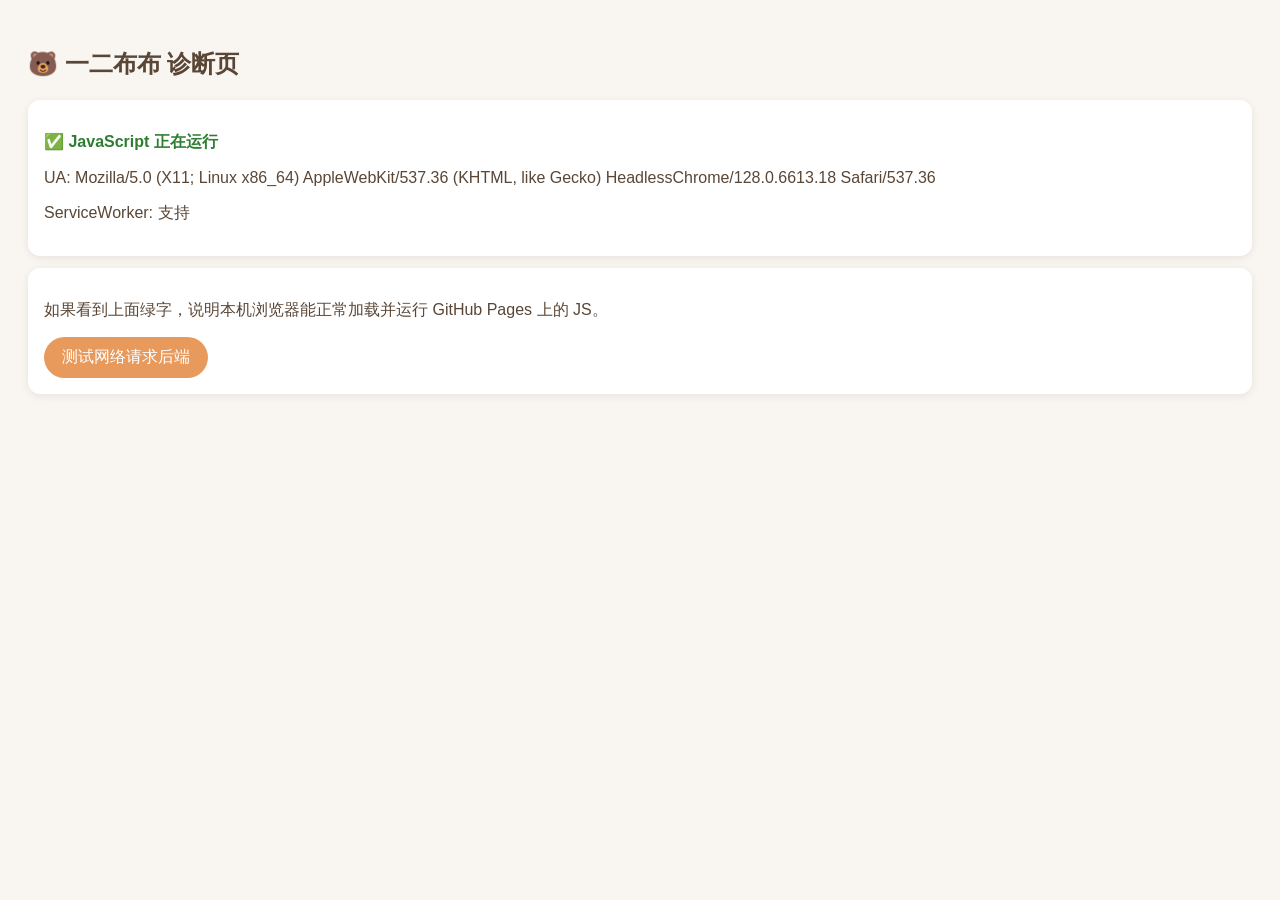
<file: diag.html>
<!DOCTYPE html>
<html lang="zh-CN">
<head>
<meta charset="UTF-8">
<meta name="viewport" content="width=device-width, initial-scale=1.0">
<title>一二布布·诊断页</title>
<style>
  body { font-family: sans-serif; background: #f9f5f0; color: #5a4636; padding: 20px; }
  .ok { color: #2e7d32; font-weight: 700; }
  .box { background: #fff; border-radius: 12px; padding: 16px; margin: 12px 0; box-shadow: 0 2px 8px rgba(0,0,0,.08); }
  button { padding: 10px 18px; border: 0; border-radius: 24px; background: #e89a5c; color: #fff; font-size: 1rem; }
  #out { white-space: pre-wrap; font-size: 0.85rem; }
</style>
</head>
<body>
  <h2>🐻 一二布布 诊断页</h2>
  <div class="box">
    <p id="js" class="ok">✅ JavaScript 正在运行</p>
    <p id="ua"></p>
    <p id="sw"></p>
  </div>
  <div class="box">
    <p>如果看到上面绿字，说明本机浏览器能正常加载并运行 GitHub Pages 上的 JS。</p>
    <button onclick="testFetch()">测试网络请求后端</button>
    <div id="out"></div>
  </div>
  <script>
    document.getElementById('ua').textContent = 'UA: ' + navigator.userAgent;
    document.getElementById('sw').textContent = ('serviceWorker' in navigator) ? 'ServiceWorker: 支持' : 'ServiceWorker: 不支持';
    function testFetch(){
      const out = document.getElementById('out');
      out.textContent = '请求中…';
      fetch('https://er-bubu-server.onrender.com/api/health')
        .then(r => r.json())
        .then(d => { out.textContent = '✅ 后端响应: ' + JSON.stringify(d); })
        .catch(e => { out.textContent = '❌ 请求失败: ' + e.message + '\n（可能是 Render 免费版休眠中，等30秒再试；或手机网络限制）'; });
    }
  </script>
</body>
</html>
</file>
